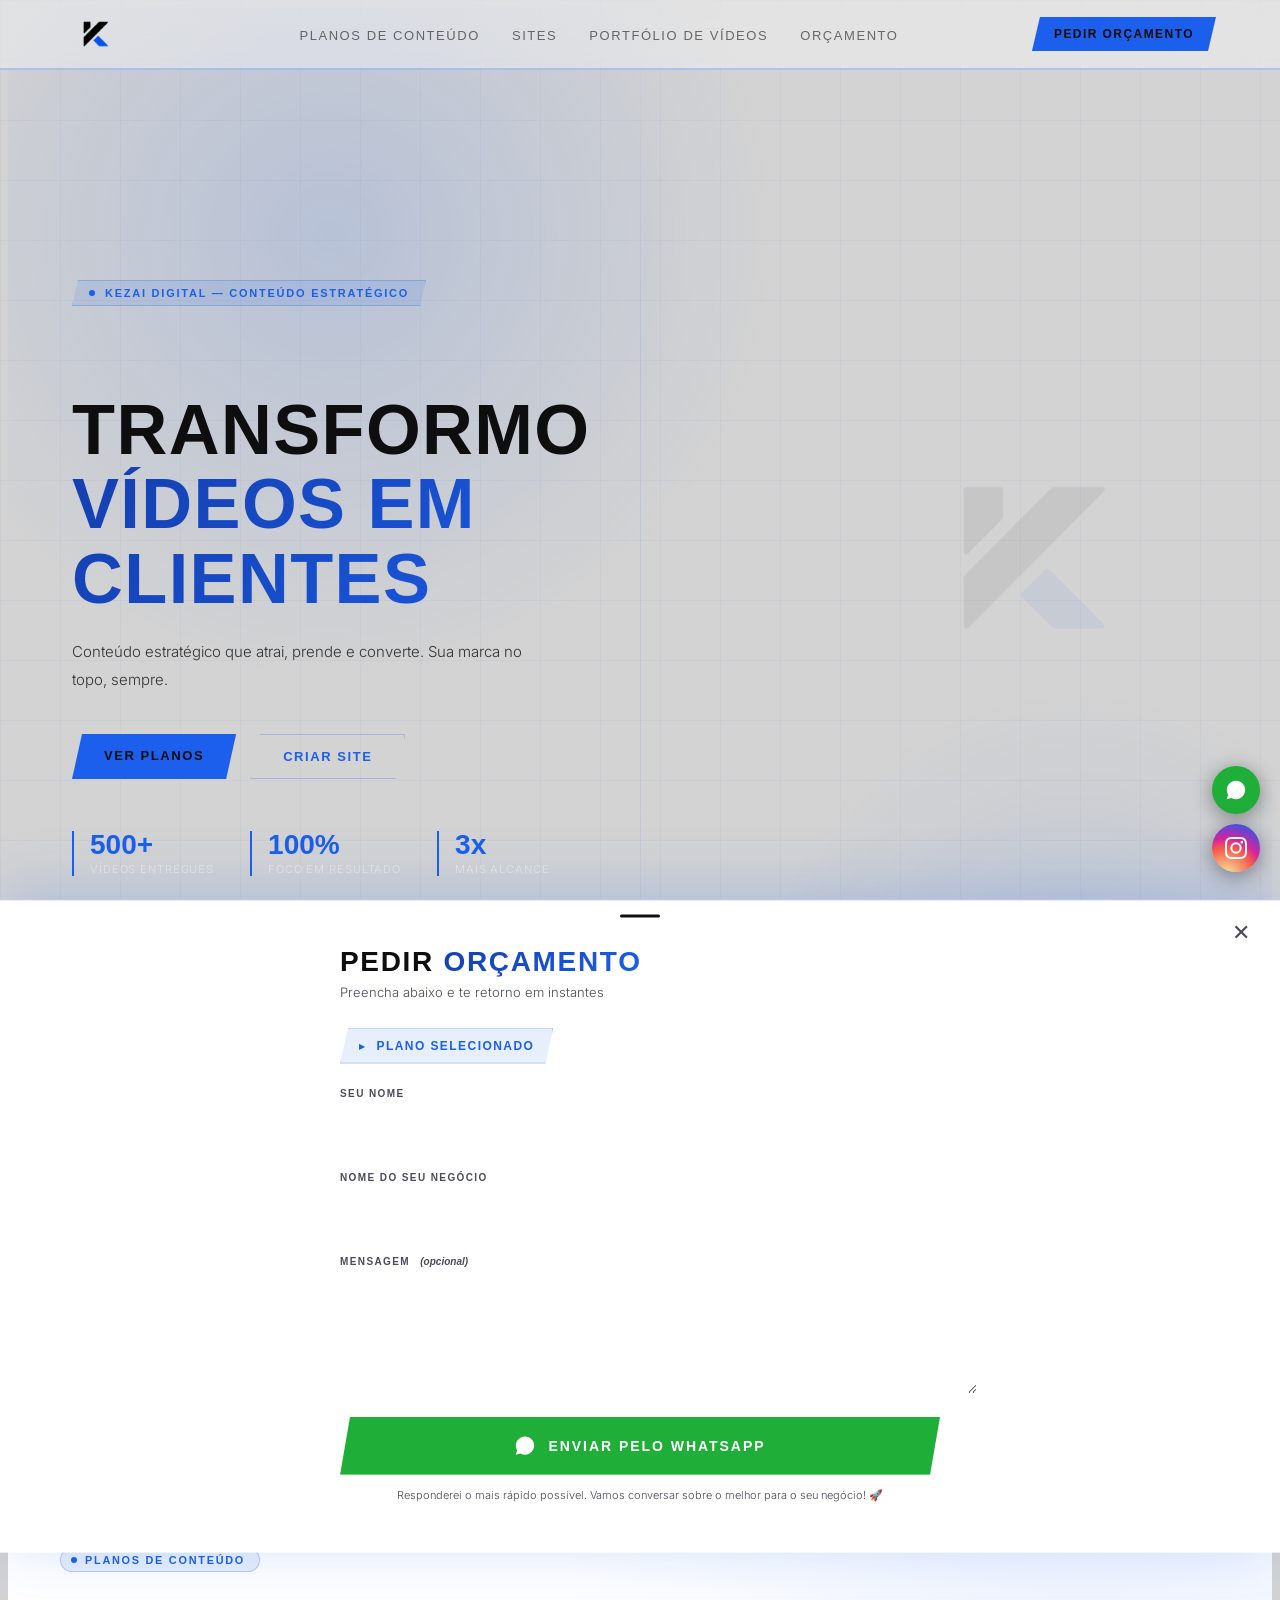
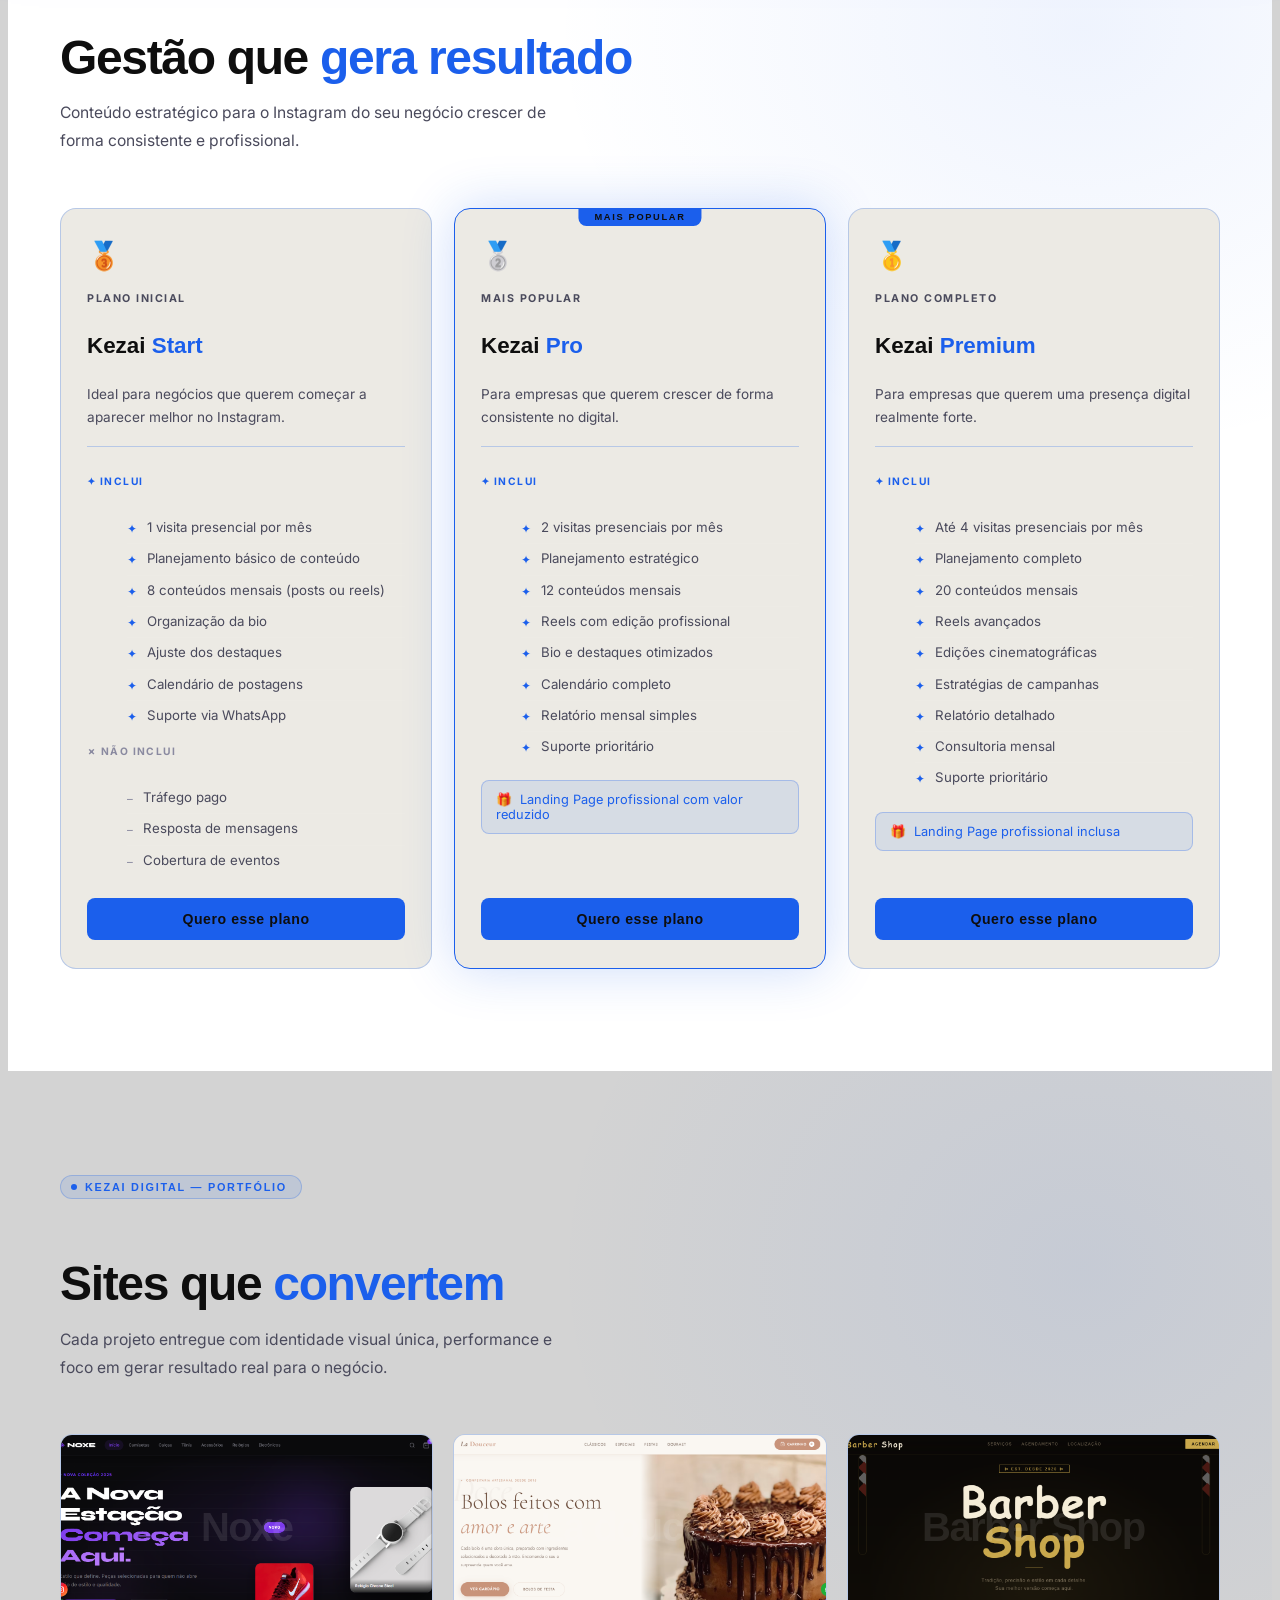
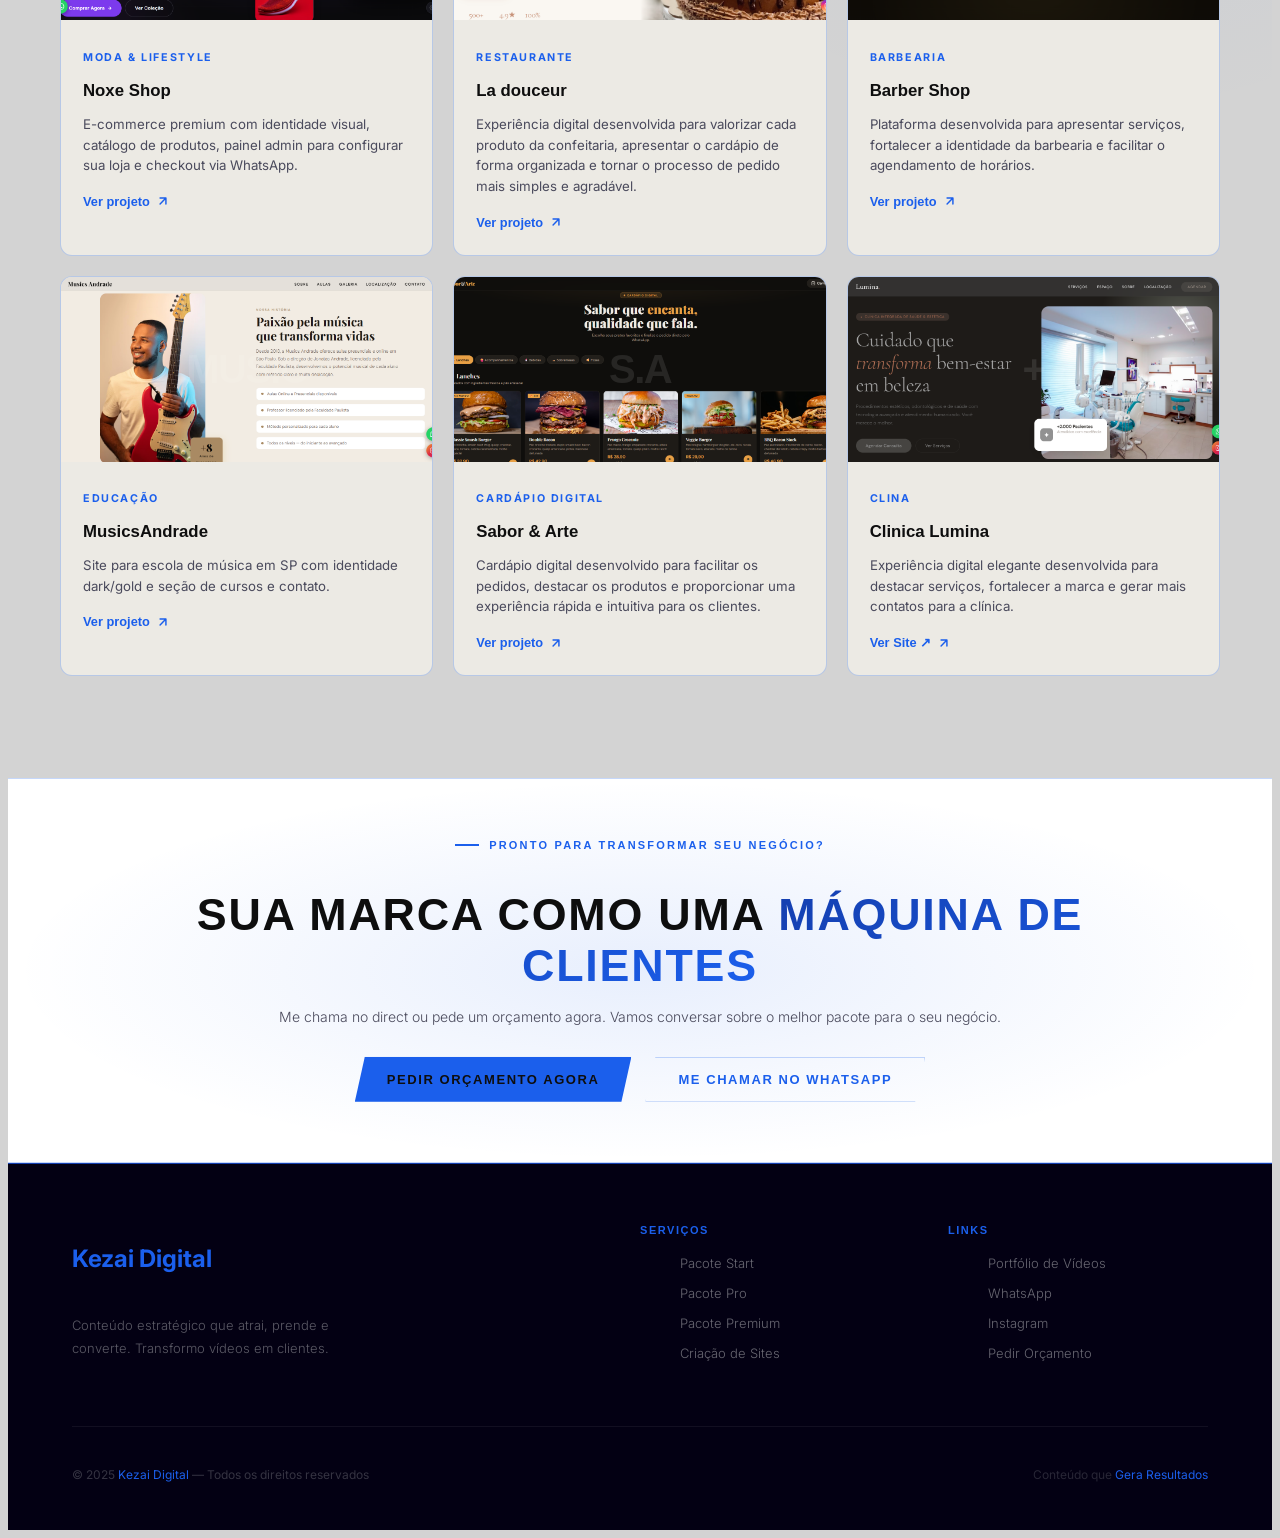
<file: index.html>
<!DOCTYPE html>
<html lang="pt-BR">

<head>
    <meta charset="UTF-8">
    <meta name="viewport" content="width=device-width, initial-scale=1.0">
    <link rel="stylesheet" href="style.css">
    <title>Kezai DIgital — Conteúdo que Gera Resultados</title>
    <link rel="preconnect" href="https://fonts.googleapis.com">
    <link rel="icon" type="image/png" href="./img/logo.jpeg">
    <link
        href="https://fonts.googleapis.com/css2?family=Rajdhani:wght@400;500;600;700&family=Inter:wght@300;400;500;600&display=swap"
        rel="stylesheet">

<body>

    <div class="toast" id="toast"></div>

    <!-- NAV -->
    <nav>
        <a href="#" class="nav-logo"><img src="./img/logo.png" alt="Kezai"></a>
        <ul class="nav-links">
            <li><a href="#planos">Planos de Conteúdo</a></li>
            <li><a href="#sites">Sites</a></li>
            <li><a href="portfolio.html">Portfólio de Vídeos</a></li>
            <li><a href="#orcamento" id="navOrcBtn">Orçamento</a></li>
        </ul>
        <div style="display:flex;align-items:center;gap:12px">
            <a href="#orcamento" class="nav-cta" id="navOrcBtn2">Pedir Orçamento</a>
            <button class="hamburger" id="menuBtn"><span></span><span></span><span></span></button>
        </div>
    </nav>

    <!-- MOBILE MENU -->
    <div class="mobile-menu" id="mobileMenu">
        <button class="mm-close" id="mmClose">✕</button>
        <a class="mm-link" href="#planos">Planos</a>
        <a class="mm-link" href="#sites">Sites</a>
        <a class="mm-link" href="portfolio.html">Portfólio de Vídeos</a>
        <a class="mm-link" href="#" id="mmOrc" style="color:var(--purple3)">Orçamento</a>
    </div>

    <!-- HERO -->
    <section class="hero">
        <div class="hero-bg">
            <div class="hero-orb1"></div>
            <div class="hero-orb2"></div>
            <div class="hero-grid-line"></div>
        </div>
        <div class="hero-content">
            <div class="hero-badge">Kezai Digital — Conteúdo Estratégico</div>
            <h1>Transformo<span>Vídeos em Clientes</span></h1>
            <p class="hero-desc">Conteúdo estratégico que atrai, prende e converte. Sua marca no topo, sempre.</p>
            <div class="hero-btns">
                <a href="#planos" class="btn-purple">Ver Planos</a>
                <a href="#sites" class="btn-outline-p">Criar Site</a>
            </div>
            <div class="hero-stats">
                <div class="hs-item">
                    <div class="hs-num">500+</div>
                    <div class="hs-lbl">Vídeos Entregues</div>
                </div>
                <div class="hs-item">
                    <div class="hs-num">100%</div>
                    <div class="hs-lbl">Foco em Resultado</div>
                </div>
                <div class="hs-item">
                    <div class="hs-num">3x</div>
                    <div class="hs-lbl">Mais Alcance</div>
                </div>
            </div>
        </div>
        <img class="hero-logo-float" src="./img/logo.png" alt="">
    </section>

    <!-- MARQUEE -->
    <div class="marquee-wrap">
        <div class="marquee-track" id="mq"></div>
    </div>

    <!-- FEATURES -->
    <div class="features-strip">
        <div class="feat-item reveal"><span class="feat-icon">▶️</span>
            <div class="feat-title">Vídeos que Prendem</div>
            <div class="feat-desc">Edição profissional que captura atenção nos primeiros segundos</div>
        </div>
        <div class="feat-item reveal rd1"><span class="feat-icon">🎯</span>
            <div class="feat-title">Estratégia que Vende</div>
            <div class="feat-desc">Roteiros com gatilhos mentais focados em conversão</div>
        </div>
        <div class="feat-item reveal rd2"><span class="feat-icon">📈</span>
            <div class="feat-title">Conteúdo Diário</div>
            <div class="feat-desc">Frequência consistente para crescer no algoritmo</div>
        </div>
        <div class="feat-item reveal rd3"><span class="feat-icon">👑</span>
            <div class="feat-title">Sua Marca no Topo</div>
            <div class="feat-desc">Identidade visual forte e posicionamento premium</div>
        </div>
    </div>

        <!-- PLANOS -->
    <section id="planos">
        <div class="wrap">

            <div class="reveal">
                <div class="eyebrow">Planos de Conteúdo</div>
                <h2 class="sec-title">Gestão que <span class="ac">gera resultado</span></h2>
                <p class="kp-sec-sub">Conteúdo estratégico para o Instagram do seu negócio crescer de forma consistente e profissional.</p>
            </div>

            <!-- Setas (tablet/mobile) -->
            <div class="carousel-ui">
                <div class="carousel-arrows">
                    <button class="c-btn" id="c-prev" aria-label="Plano anterior">&#8592;</button>
                    <button class="c-btn" id="c-next" aria-label="Próximo plano">&#8594;</button>
                </div>
            </div>

            <!-- Cards — grid desktop, carousel mobile -->
            <div class="plans-container reveal" id="plans-container">

                <!-- ── PLANO START ── -->
                <div class="plan-card">
                    <div class="plan-badge">🥉</div>
                    <p class="plan-level">Plano Inicial</p>
                    <h3 class="plan-name">Kezai <em>Start</em></h3>
                    <p class="plan-desc">Ideal para negócios que querem começar a aparecer melhor no Instagram.</p>

                    <p class="plan-lbl inc">✦ Inclui</p>
                    <ul class="plan-features">
                        <li><span class="fi">✦</span> 1 visita presencial por mês</li>
                        <li><span class="fi">✦</span> Planejamento básico de conteúdo</li>
                        <li><span class="fi">✦</span> 8 conteúdos mensais (posts ou reels)</li>
                        <li><span class="fi">✦</span> Organização da bio</li>
                        <li><span class="fi">✦</span> Ajuste dos destaques</li>
                        <li><span class="fi">✦</span> Calendário de postagens</li>
                        <li><span class="fi">✦</span> Suporte via WhatsApp</li>
                    </ul>

                    <p class="plan-lbl exc">✗ Não inclui</p>
                    <ul class="plan-features">
                        <li><span class="fx">–</span> Tráfego pago</li>
                        <li><span class="fx">–</span> Resposta de mensagens</li>
                        <li><span class="fx">–</span> Cobertura de eventos</li>
                    </ul>

                    <div class="plan-cta-btn">
                        <a href="https://wa.me/5511959105383?text=Olá,%20tenho%20interesse%20no%20Plano%20Kaizen%20Premium!" target="_blank" rel="noopener">Quero esse plano</a>
                    </div>
                </div>

                <!-- ── PLANO PRO (featured) ── -->
                <div class="plan-card featured">
                    <div class="plan-badge">🥈</div>
                    <p class="plan-level">Mais Popular</p>
                    <h3 class="plan-name">Kezai <em>Pro</em></h3>
                    <p class="plan-desc">Para empresas que querem crescer de forma consistente no digital.</p>

                    <p class="plan-lbl inc">✦ Inclui</p>
                    <ul class="plan-features">
                        <li><span class="fi">✦</span> 2 visitas presenciais por mês</li>
                        <li><span class="fi">✦</span> Planejamento estratégico</li>
                        <li><span class="fi">✦</span> 12 conteúdos mensais</li>
                        <li><span class="fi">✦</span> Reels com edição profissional</li>
                        <li><span class="fi">✦</span> Bio e destaques otimizados</li>
                        <li><span class="fi">✦</span> Calendário completo</li>
                        <li><span class="fi">✦</span> Relatório mensal simples</li>
                        <li><span class="fi">✦</span> Suporte prioritário</li>
                    </ul>

                    <div class="plan-bonus">
                        🎁&nbsp; Landing Page profissional com valor reduzido
                    </div>

                    <div class="plan-cta-btn">
                        <a href="https://wa.me/5511959105383?text=Olá,%20tenho%20interesse%20no%20Plano%20Kaizen%20Premium!" target="_blank" rel="noopener">Quero esse plano</a>
                    </div>
                </div>

                <!-- ── PLANO PREMIUM ── -->
                <div class="plan-card">
                    <div class="plan-badge">🥇</div>
                    <p class="plan-level">Plano Completo</p>
                    <h3 class="plan-name">Kezai <em>Premium</em></h3>
                    <p class="plan-desc">Para empresas que querem uma presença digital realmente forte.</p>

                    <p class="plan-lbl inc">✦ Inclui</p>
                    <ul class="plan-features">
                        <li><span class="fi">✦</span> Até 4 visitas presenciais por mês</li>
                        <li><span class="fi">✦</span> Planejamento completo</li>
                        <li><span class="fi">✦</span> 20 conteúdos mensais</li>
                        <li><span class="fi">✦</span> Reels avançados</li>
                        <li><span class="fi">✦</span> Edições cinematográficas</li>
                        <li><span class="fi">✦</span> Estratégias de campanhas</li>
                        <li><span class="fi">✦</span> Relatório detalhado</li>
                        <li><span class="fi">✦</span> Consultoria mensal</li>
                        <li><span class="fi">✦</span> Suporte prioritário</li>
                    </ul>

                    <div class="plan-bonus">
                        🎁&nbsp; Landing Page profissional inclusa
                    </div>

                    <div class="plan-cta-btn">
                        <a href="https://wa.me/5511959105383?text=Olá,%20tenho%20interesse%20no%20Plano%20Kaizen%20Premium!" target="_blank" rel="noopener">Quero esse plano</a>
                    </div>
                </div>

            </div><!-- /plans-container -->

            <!-- Dots (tablet/mobile) -->
            <div class="carousel-ui">
                <div class="carousel-dots" id="c-dots" role="tablist" aria-label="Navegação dos planos">
                    <button class="c-dot active" data-i="0" aria-label="Plano Start" role="tab"></button>
                    <button class="c-dot" data-i="1" aria-label="Plano Pro" role="tab"></button>
                    <button class="c-dot" data-i="2" aria-label="Plano Premium" role="tab"></button>
                </div>
            </div>

        </div><!-- /wrap -->
    </section>

    <!-- SITES -->
    <section id="sites">
        <div class="wrap">

            <div class="reveal">
                <div class="eyebrow">Kezai Digital — Portfólio</div>
                <h2 class="sec-title">Sites que <span class="ac">convertem</span></h2>
                <p class="kp-sec-sub">Cada projeto entregue com identidade visual única, performance e foco em gerar resultado real para o negócio.</p>
            </div>

            <div class="portfolio-grid">

                <!-- Card 1 -->
                <a href="https://noxeshop.vercel.app/" target="_blank" rel="noopener"
                   class="proj-card reveal d1" aria-label="Abrir site Noxe Shop">
                    <div class="proj-thumb t1">
                        <div class="thumb-label">Noxe</div>
                        <div class="thumb-overlay"><span>Ver Site ↗</span></div>
                    </div>
                    <div class="proj-info">
                        <p class="proj-tag">Moda &amp; Lifestyle</p>
                        <h3 class="proj-name">Noxe Shop</h3>
                        <p class="proj-desc">E-commerce premium com identidade visual, catálogo de produtos, painel admin para configurar sua loja e checkout via WhatsApp.</p>
                        <span class="proj-link">Ver projeto
                            <svg viewBox="0 0 24 24" fill="none" stroke="currentColor" stroke-width="2.5" stroke-linecap="round" stroke-linejoin="round">
                                <path d="M7 17L17 7M17 7H7M17 7v10"/>
                            </svg>
                        </span>
                    </div>
                </a>

                <!-- Card 2 -->
                <a href="https://confeitaria-eosin.vercel.app/" target="_blank" rel="noopener"
                   class="proj-card reveal d2" aria-label="Abrir site La douceur">
                    <div class="proj-thumb t2">
                        <div class="thumb-label">La douceur</div>
                        <div class="thumb-overlay"><span>Ver Site ↗</span></div>
                    </div>
                    <div class="proj-info">
                        <p class="proj-tag">Restaurante</p>
                        <h3 class="proj-name">La douceur</h3>
                        <p class="proj-desc">Experiência digital desenvolvida para valorizar cada produto da confeitaria, apresentar o cardápio de forma organizada e tornar o processo de pedido mais simples e agradável.</p>
                        <span class="proj-link">Ver projeto
                            <svg viewBox="0 0 24 24" fill="none" stroke="currentColor" stroke-width="2.5" stroke-linecap="round" stroke-linejoin="round">
                                <path d="M7 17L17 7M17 7H7M17 7v10"/>
                            </svg>
                        </span>
                    </div>
                </a>

                <!-- Card 3 -->
                <a href="https://izaquesr.github.io/barbeariaDiamante/" target="_blank" rel="noopener"
                   class="proj-card reveal d3" aria-label="Abrir site Barber Shop">
                    <div class="proj-thumb t3">
                        <div class="thumb-label">Barber Shop</div>
                        <div class="thumb-overlay"><span>Ver Site ↗</span></div>
                    </div>
                    <div class="proj-info">
                        <p class="proj-tag">Barbearia</p>
                        <h3 class="proj-name">Barber Shop</h3>
                        <p class="proj-desc">Plataforma desenvolvida para apresentar serviços, fortalecer a identidade da barbearia e facilitar o agendamento de horários.</p>
                        <span class="proj-link">Ver projeto
                            <svg viewBox="0 0 24 24" fill="none" stroke="currentColor" stroke-width="2.5" stroke-linecap="round" stroke-linejoin="round">
                                <path d="M7 17L17 7M17 7H7M17 7v10"/>
                            </svg>
                        </span>
                    </div>
                </a>

                <!-- Card 4 — MusicsAndrade -->
                <a href="https://musicsandradejoowz.vercel.app/" target="_blank" rel="noopener"
                   class="proj-card reveal d1" aria-label="Abrir site MusicsAndrade">
                    <div class="proj-thumb t4">
                        <div class="thumb-label">MUSIC</div>
                        <div class="thumb-overlay"><span>Ver Site ↗</span></div>
                    </div>
                    <div class="proj-info">
                        <p class="proj-tag">Educação</p>
                        <h3 class="proj-name">MusicsAndrade</h3>
                        <p class="proj-desc">Site para escola de música em SP com identidade dark/gold e seção de cursos e contato.</p>
                        <span class="proj-link">Ver projeto
                            <svg viewBox="0 0 24 24" fill="none" stroke="currentColor" stroke-width="2.5" stroke-linecap="round" stroke-linejoin="round">
                                <path d="M7 17L17 7M17 7H7M17 7v10"/>
                            </svg>
                        </span>
                    </div>
                </a>

                <!-- Card 5 -->
                <a href="https://cardapiodigital-chi.vercel.app/" target="_blank" rel="noopener"
                   class="proj-card reveal d2" aria-label="Abrir site Cardápio dgital">
                    <div class="proj-thumb t5">
                        <div class="thumb-label">S.A</div>
                        <div class="thumb-overlay"><span>Ver Site ↗</span></div>
                    </div>
                    <div class="proj-info">
                        <p class="proj-tag">Cardápio digital</p>
                        <h3 class="proj-name">Sabor & Arte</h3>
                        <p class="proj-desc">Cardápio digital desenvolvido para facilitar os pedidos, destacar os produtos e proporcionar uma experiência rápida e intuitiva para os clientes.</p>
                        <span class="proj-link">Ver projeto
                            <svg viewBox="0 0 24 24" fill="none" stroke="currentColor" stroke-width="2.5" stroke-linecap="round" stroke-linejoin="round">
                                <path d="M7 17L17 7M17 7H7M17 7v10"/>
                            </svg>
                        </span>
                    </div>
                </a>

                <!-- Card 6 -->
                <a href="https://clinica-geral-dusky.vercel.app/" class="proj-card reveal d3" aria-label="Abrir site Clinica">
                    <div class="proj-thumb t6">
                        <div class="thumb-label">+</div>
                        <div class="thumb-overlay"><span>Ver Site ↗</span></div>
                    </div>
                    <div class="proj-info">
                        <p class="proj-tag">Clina</p>
                        <h3 class="proj-name">Clinica Lumina</h3>
                        <p class="proj-desc">Experiência digital elegante desenvolvida para destacar serviços, fortalecer a marca e gerar mais contatos para a clínica.</p>
                        <span class="proj-link">Ver Site ↗
                            <svg viewBox="0 0 24 24" fill="none" stroke="currentColor" stroke-width="2.5" stroke-linecap="round" stroke-linejoin="round">
                                <path d="M7 17L17 7M17 7H7M17 7v10"/>
                            </svg>
                        </span>
                    </div>
                </a>

            </div><!-- /portfolio-grid -->
        </div><!-- /wrap -->
    </section>

    <!-- CTA SECTION -->
    <div
        style="background:var(--bg2);border-top:1px solid var(--purple-line);border-bottom:1px solid var(--purple-line);padding:60px 5vw;text-align:center;position:relative;z-index:1;overflow:hidden">
        <div
            style="position:absolute;inset:0;background:radial-gradient(ellipse at center,rgba(27,95,236,.1) 0%,transparent 70%);pointer-events:none">
        </div>
        <div style="position:relative;z-index:1">
            <div class="sec-tag reveal" style="justify-content:center">Pronto para transformar seu negócio?</div>
            <h2 class="sec-h2 reveal rd1" style="text-align:center;margin-bottom:16px">Sua marca como uma
                <span>máquina de clientes</span>
            </h2>
            <p style="font-size:14px;color:var(--gray);margin-bottom:32px;font-weight:300" class="reveal rd2">Me
                chama no direct ou pede um orçamento agora. Vamos conversar sobre o melhor pacote para o seu
                negócio.</p>
            <div style="display:flex;gap:14px;justify-content:center;flex-wrap:wrap" class="reveal rd3">
                <button class="btn-purple" data-plan="Quero conversar sobre meu negócio" id="ctaOrcBtn">Pedir
                    Orçamento Agora</button>
                <a href="https://wa.me/5511992345678" target="_blank" class="btn-outline-p">Me chamar no
                    WhatsApp</a>
            </div>
        </div>
    </div>

    <!-- FOOTER -->
    <footer>
        <div class="footer-inner">
            <div>
                <div class="fl-logo"><h2>Kezai Digital</h2></div>
                <p class="fl-p">Conteúdo estratégico que atrai, prende e converte. Transformo vídeos em clientes.
                </p>
            </div>
            <div>
                <div class="fc-h">Serviços</div>
                <ul class="fc-ul">
                    <li><a href="#planos">Pacote Start</a></li>
                    <li><a href="#planos">Pacote Pro</a></li>
                    <li><a href="#planos">Pacote Premium</a></li>
                    <li><a href="#sites">Criação de Sites</a></li>
                </ul>
            </div>
            <div>
                <div class="fc-h">Links</div>
                <ul class="fc-ul">
                    <li><a href="portfolio.html">Portfólio de Vídeos</a></li>
                    <li><a href="https://wa.me/5511959105383" target="_blank">WhatsApp</a></li>
                    <li><a href="https://www.instagram.com/kezai.digital?utm_source=ig_web_button_share_sheet&igsh=ZDNlZDc0MzIxNw==" target="_blank">Instagram</a></li>
                    <li><a href="#" id="footerOrcBtn">Pedir Orçamento</a></li>
                </ul>
            </div>
        </div>
        <div class="footer-bottom">
            <p>© 2025 <span>Kezai Digital</span> — Todos os direitos reservados</p>
            <p style="color:rgba(255,255,255,.15)">Conteúdo que <span>Gera Resultados</span></p>
        </div>
    </footer>

    <!-- FLOATS -->
    <div class="floats">
        <a href="https://wa.me/5511959105383" target="_blank" class="fb fb-wa" title="WhatsApp">
            <svg viewBox="0 0 24 24" fill="white">
                <path
                    d="M17.472 14.382c-.297-.149-1.758-.867-2.03-.967-.273-.099-.471-.148-.67.15-.197.297-.767.966-.94 1.164-.173.199-.347.223-.644.075-.297-.15-1.255-.463-2.39-1.475-.883-.788-1.48-1.761-1.653-2.059-.173-.297-.018-.458.13-.606.134-.133.298-.347.446-.52.149-.174.198-.298.298-.497.099-.198.05-.371-.025-.52-.075-.149-.669-1.612-.916-2.207-.242-.579-.487-.5-.669-.51a12 12 0 00-.57-.01c-.198 0-.52.074-.792.372-.272.297-1.04 1.016-1.04 2.479 0 1.462 1.065 2.875 1.213 3.074.149.198 2.096 3.2 5.077 4.487.709.306 1.262.489 1.694.625.712.227 1.36.195 1.871.118.571-.085 1.758-.719 2.006-1.413.248-.694.248-1.289.173-1.413-.074-.124-.272-.198-.57-.347zM12.004 2C6.48 2 2 6.48 2 12.004c0 1.85.504 3.585 1.376 5.073L2 22l5.044-1.322A9.958 9.958 0 0012.004 22C17.52 22 22 17.52 22 12.004S17.52 2 12.004 2z" />
            </svg>
        </a>
        <a href="https://www.instagram.com/kezai.digital?utm_source=ig_web_button_share_sheet&igsh=ZDNlZDc0MzIxNw==" target="_blank" class="fb fb-ig" title="Instagram">
            <svg viewBox="0 0 24 24" fill="white">
                <path
                    d="M12 2.163c3.204 0 3.584.012 4.85.07 3.252.148 4.771 1.691 4.919 4.919.058 1.265.069 1.645.069 4.849 0 3.205-.012 3.584-.069 4.849-.149 3.225-1.664 4.771-4.919 4.919-1.266.058-1.644.07-4.85.07-3.204 0-3.584-.012-4.849-.07-3.26-.149-4.771-1.699-4.919-4.92-.058-1.265-.07-1.644-.07-4.849 0-3.204.013-3.583.07-4.849.149-3.227 1.664-4.771 4.919-4.919 1.266-.057 1.645-.069 4.849-.069zM12 0C8.741 0 8.333.014 7.053.072 2.695.272.273 2.69.073 7.052.014 8.333 0 8.741 0 12c0 3.259.014 3.668.072 4.948.2 4.358 2.618 6.78 6.98 6.98C8.333 23.986 8.741 24 12 24c3.259 0 3.668-.014 4.948-.072 4.354-.2 6.782-2.618 6.979-6.98.059-1.28.073-1.689.073-4.948 0-3.259-.014-3.667-.072-4.947-.196-4.354-2.617-6.78-6.979-6.98C15.668.014 15.259 0 12 0zm0 5.838a6.162 6.162 0 100 12.324 6.162 6.162 0 000-12.324zM12 16a4 4 0 110-8 4 4 0 010 8zm6.406-11.845a1.44 1.44 0 100 2.881 1.44 1.44 0 000-2.881z" />
            </svg>
        </a>
    </div>

    <!-- ORC MODAL -->
    <div class="orc-overlay" id="orcOverlay"></div>
    <div class="orc-modal" id="orcModal">
        <div class="orc-handle"></div>
        <button class="orc-close" id="orcClose">✕</button>
        <div class="orc-inner">
            <div class="orc-top">
                <div class="orc-title">Pedir <span>Orçamento</span></div>
                <div class="orc-sub">Preencha abaixo e te retorno em instantes</div>
            </div>
            <div class="orc-plan-chip" id="orcPlanChip">Plano selecionado</div>
            <div class="f-group">
                <label>Seu nome</label>
                <input type="text" id="fNome" placeholder="Como posso te chamar?">
            </div>
            <div class="f-group">
                <label>Nome do seu negócio</label>
                <input type="text" id="fNegocio" placeholder="Nome da sua empresa ou marca">
            </div>
            <div class="f-group">
                <label>Mensagem <span class="f-opt">(opcional)</span></label>
                <textarea id="fMsg" placeholder="Conta mais sobre o que você precisa..."></textarea>
            </div>
            <button class="btn-send-wa" id="sendWaBtn">
                <svg viewBox="0 0 24 24" fill="currentColor">
                    <path
                        d="M17.472 14.382c-.297-.149-1.758-.867-2.03-.967-.273-.099-.471-.148-.67.15-.197.297-.767.966-.94 1.164-.173.199-.347.223-.644.075-.297-.15-1.255-.463-2.39-1.475-.883-.788-1.48-1.761-1.653-2.059-.173-.297-.018-.458.13-.606.134-.133.298-.347.446-.52.149-.174.198-.298.298-.497.099-.198.05-.371-.025-.52-.075-.149-.669-1.612-.916-2.207-.242-.579-.487-.5-.669-.51a12 12 0 00-.57-.01c-.198 0-.52.074-.792.372-.272.297-1.04 1.016-1.04 2.479 0 1.462 1.065 2.875 1.213 3.074.149.198 2.096 3.2 5.077 4.487.709.306 1.262.489 1.694.625.712.227 1.36.195 1.871.118.571-.085 1.758-.719 2.006-1.413.248-.694.248-1.289.173-1.413-.074-.124-.272-.198-.57-.347zM12.004 2C6.48 2 2 6.48 2 12.004c0 1.85.504 3.585 1.376 5.073L2 22l5.044-1.322A9.958 9.958 0 0012.004 22C17.52 22 22 17.52 22 12.004S17.52 2 12.004 2z" />
                </svg>
                Enviar pelo WhatsApp
            </button>
            <div class="orc-notice">Responderei o mais rápido possível. Vamos conversar sobre o melhor para o seu
                negócio! 🚀</div>
        </div>
    </div>

   <script src="./script.js"></script>
</body>

</html>
</file>
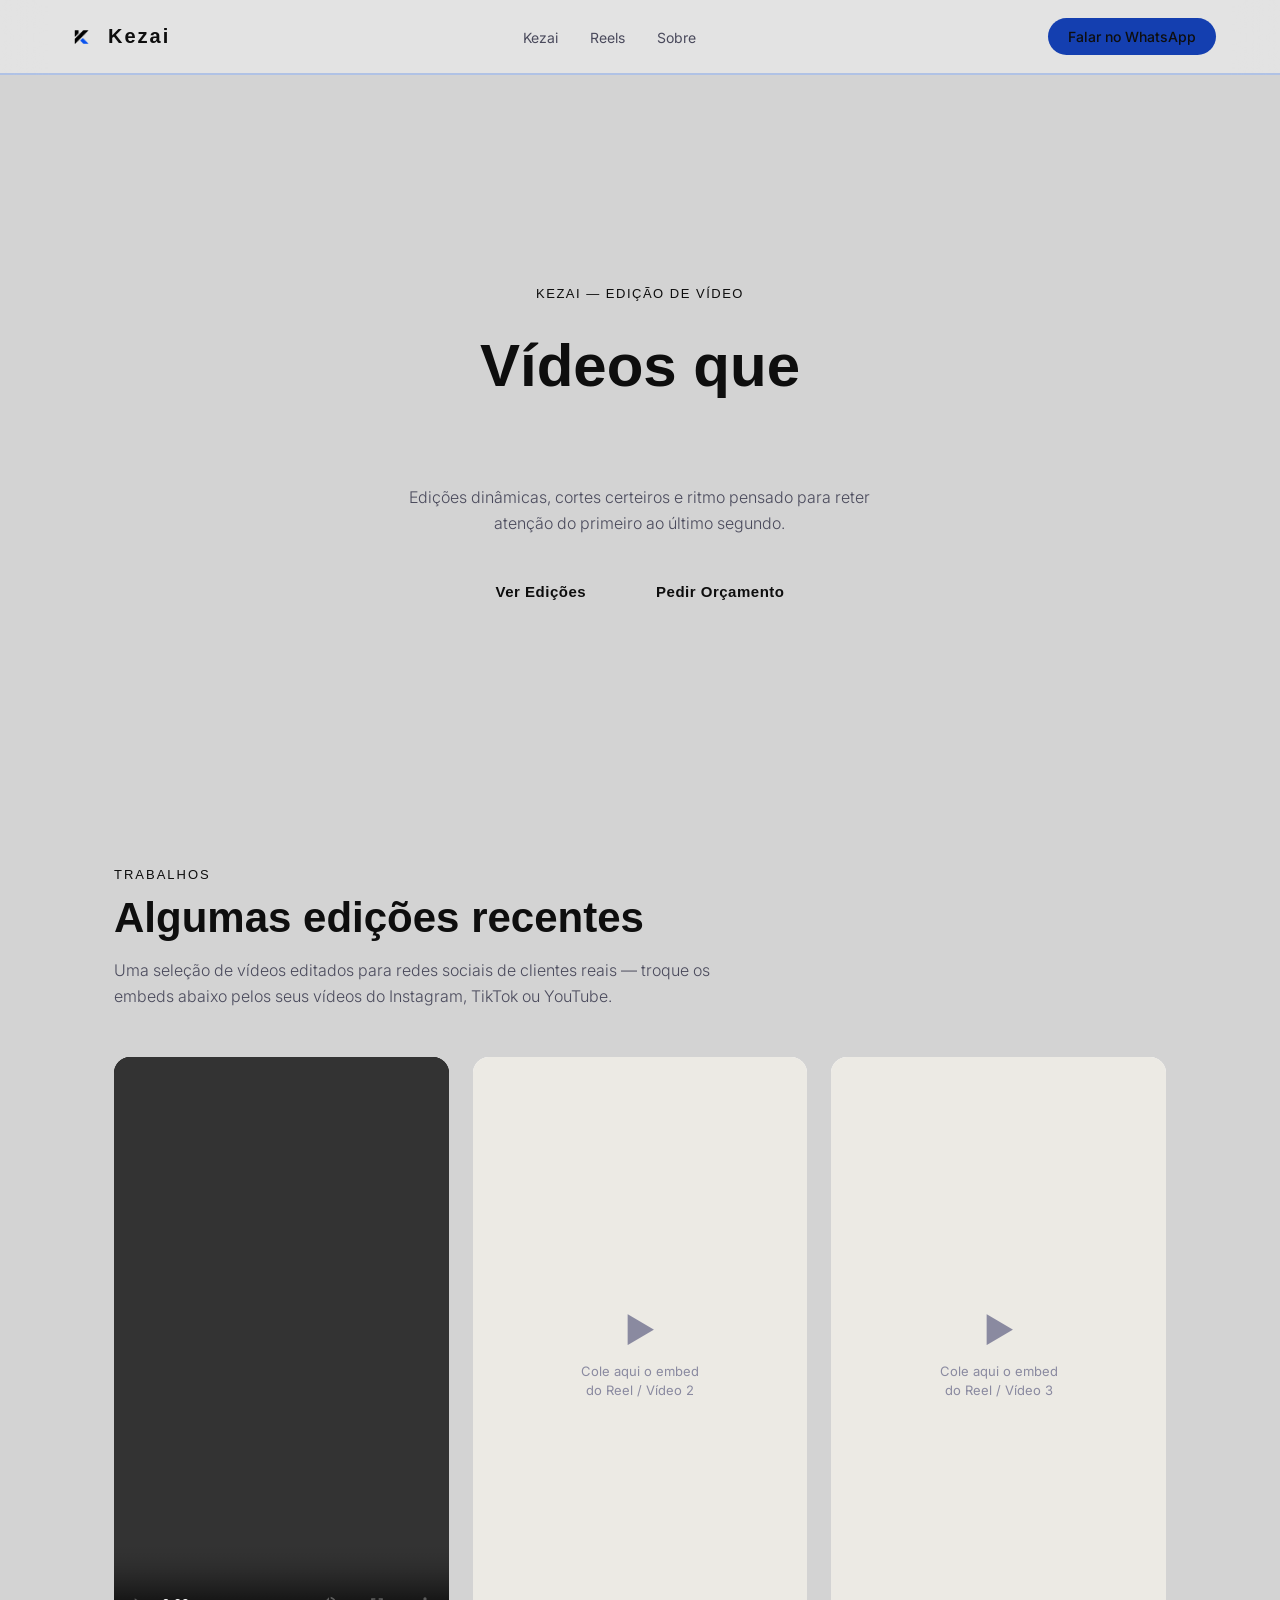
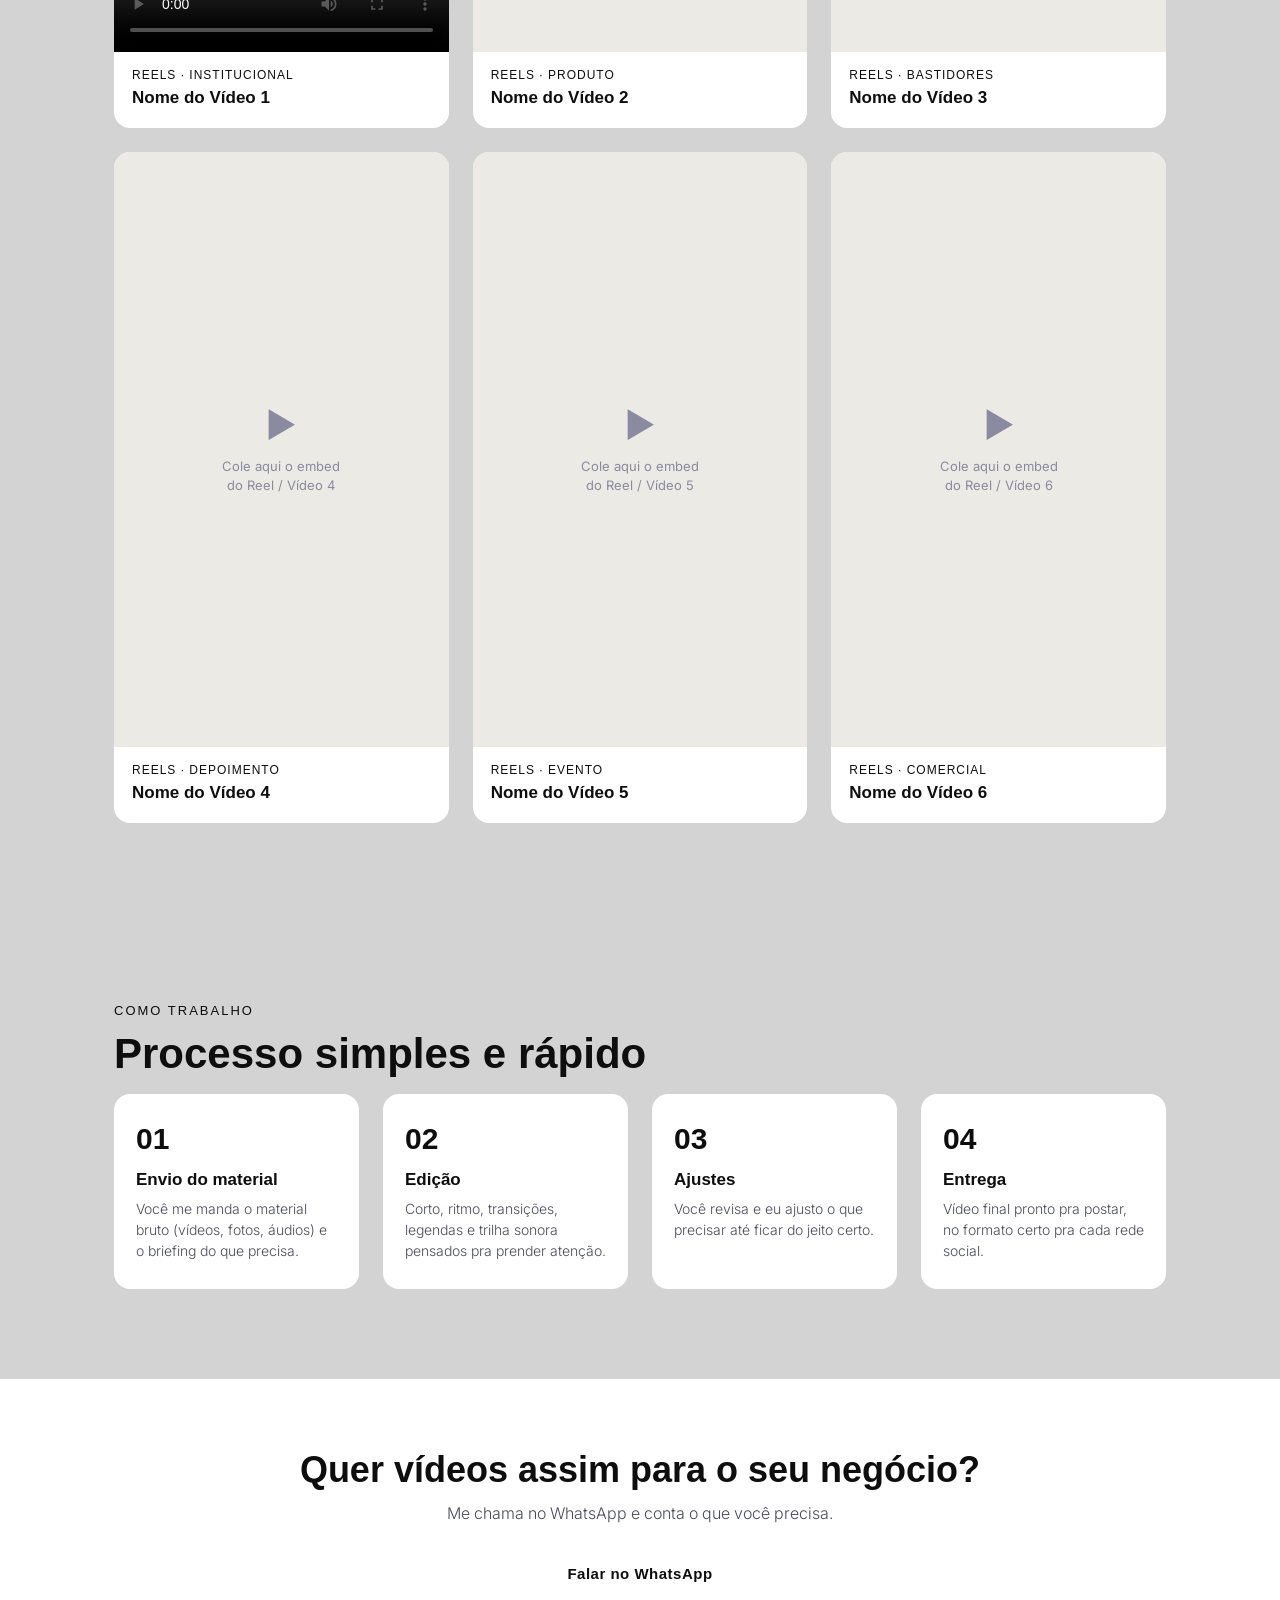
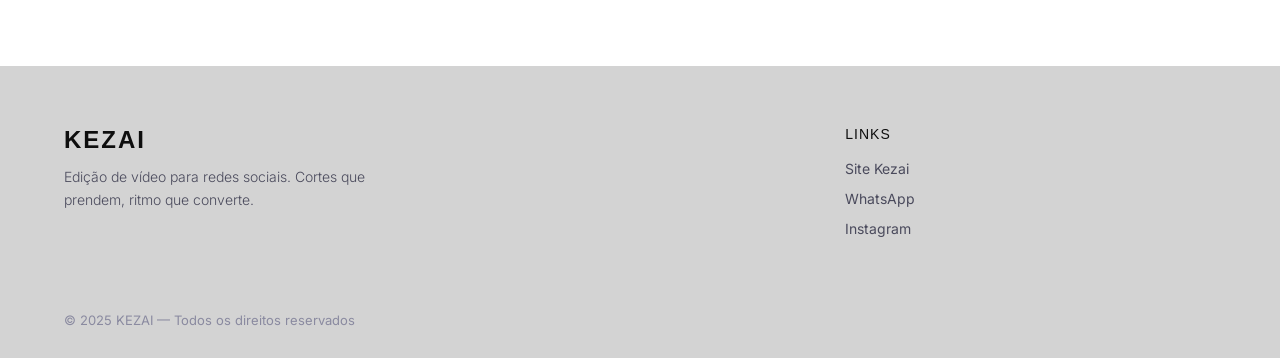
<file: portfolio.html>
<!DOCTYPE html>
<html lang="pt-BR">

<head>
    <meta charset="UTF-8">
    <meta name="viewport" content="width=device-width, initial-scale=1.0">
    <title>Kezai — Portfólio de Edição de Vídeo</title>
    <link rel="preconnect" href="https://fonts.googleapis.com">
    <link rel="icon" type="image/png" href="./img/logo.jpeg">
    <link
        href="https://fonts.googleapis.com/css2?family=Rajdhani:wght@400;500;600;700&family=Inter:wght@300;400;500;600&display=swap"
        rel="stylesheet">
    <link rel="stylesheet" href="portfolio.css">
</head>

<body>

    <!-- NAV -->
    <nav>
        <a href="index.html" class="nav-logo">
            <img src="./img/logo.png" alt="Kezai">
            <span class="nav-word">Kezai</span>
        </a>
        <ul class="nav-links">
            <li><a href="index.html">Kezai</a></li>
            <li><a href="#reels">Reels</a></li>
            <li><a href="#sobre">Sobre</a></li>
        </ul>
        <a href="https://wa.me/5511959105383" target="_blank" class="nav-cta">Falar no WhatsApp</a>
    </nav>

    <!-- HERO -->
    <section class="hero">
        <div class="hero-bg">
            <div class="hero-orb1"></div>
            <div class="hero-orb2"></div>
        </div>
        <div class="hero-content">
            <div class="hero-badge">KEZAI — Edição de Vídeo</div>
            <h1>Vídeos que <span>Prendem e Convertem</span></h1>
            <p class="hero-desc">Edições dinâmicas, cortes certeiros e ritmo pensado para reter atenção do primeiro
                ao último segundo.</p>
            <div class="hero-btns">
                <a href="#reels" class="btn-blue">Ver Edições</a>
                <a href="https://wa.me/5511959105383" target="_blank" class="btn-outline-b">Pedir Orçamento</a>
            </div>
        </div>
    </section>

    <!-- REELS GRID -->
    <section id="reels">
        <div class="wrap">
            <div class="reveal">
                <div class="eyebrow">Trabalhos</div>
                <h2 class="sec-title">Algumas <span class="ac">edições recentes</span></h2>
                <p class="sec-sub">Uma seleção de vídeos editados para redes sociais de clientes reais — troque os
                    embeds abaixo pelos seus vídeos do Instagram, TikTok ou YouTube.</p>
            </div>

            <div class="reels-grid reveal">

                <div class="reel-card">
                    <div class="reel-frame">
                        <video controls playsinline preload="metadata">
                            <source src="./videos/videoReperto.mp4" type="video/mp4">
                        </video>
                    </div>
                    <div class="reel-info">
                        <p class="reel-tag">Reels · Institucional</p>
                        <h3 class="reel-name">Nome do Vídeo 1</h3>
                    </div>
                </div>

                <div class="reel-card">
                    <div class="reel-frame">
                        <div class="reel-placeholder">
                            <span>▶</span>
                            <p>Cole aqui o embed<br>do Reel / Vídeo 2</p>
                        </div>
                    </div>
                    <div class="reel-info">
                        <p class="reel-tag">Reels · Produto</p>
                        <h3 class="reel-name">Nome do Vídeo 2</h3>
                    </div>
                </div>

                <div class="reel-card">
                    <div class="reel-frame">
                        <div class="reel-placeholder">
                            <span>▶</span>
                            <p>Cole aqui o embed<br>do Reel / Vídeo 3</p>
                        </div>
                    </div>
                    <div class="reel-info">
                        <p class="reel-tag">Reels · Bastidores</p>
                        <h3 class="reel-name">Nome do Vídeo 3</h3>
                    </div>
                </div>

                <div class="reel-card">
                    <div class="reel-frame">
                        <div class="reel-placeholder">
                            <span>▶</span>
                            <p>Cole aqui o embed<br>do Reel / Vídeo 4</p>
                        </div>
                    </div>
                    <div class="reel-info">
                        <p class="reel-tag">Reels · Depoimento</p>
                        <h3 class="reel-name">Nome do Vídeo 4</h3>
                    </div>
                </div>

                <div class="reel-card">
                    <div class="reel-frame">
                        <div class="reel-placeholder">
                            <span>▶</span>
                            <p>Cole aqui o embed<br>do Reel / Vídeo 5</p>
                        </div>
                    </div>
                    <div class="reel-info">
                        <p class="reel-tag">Reels · Evento</p>
                        <h3 class="reel-name">Nome do Vídeo 5</h3>
                    </div>
                </div>

                <div class="reel-card">
                    <div class="reel-frame">
                        <div class="reel-placeholder">
                            <span>▶</span>
                            <p>Cole aqui o embed<br>do Reel / Vídeo 6</p>
                        </div>
                    </div>
                    <div class="reel-info">
                        <p class="reel-tag">Reels · Comercial</p>
                        <h3 class="reel-name">Nome do Vídeo 6</h3>
                    </div>
                </div>

            </div>
        </div>
    </section>

    <!-- SOBRE / PROCESSO -->
    <section id="sobre">
        <div class="wrap">
            <div class="reveal">
                <div class="eyebrow">Como trabalho</div>
                <h2 class="sec-title">Processo <span class="ac">simples e rápido</span></h2>
            </div>
            <div class="process-grid reveal">
                <div class="proc-item">
                    <div class="proc-num">01</div>
                    <h3>Envio do material</h3>
                    <p>Você me manda o material bruto (vídeos, fotos, áudios) e o briefing do que precisa.</p>
                </div>
                <div class="proc-item">
                    <div class="proc-num">02</div>
                    <h3>Edição</h3>
                    <p>Corto, ritmo, transições, legendas e trilha sonora pensados pra prender atenção.</p>
                </div>
                <div class="proc-item">
                    <div class="proc-num">03</div>
                    <h3>Ajustes</h3>
                    <p>Você revisa e eu ajusto o que precisar até ficar do jeito certo.</p>
                </div>
                <div class="proc-item">
                    <div class="proc-num">04</div>
                    <h3>Entrega</h3>
                    <p>Vídeo final pronto pra postar, no formato certo pra cada rede social.</p>
                </div>
            </div>
        </div>
    </section>

    <!-- CTA -->
    <div class="cta-band">
        <div class="cta-inner reveal">
            <h2>Quer vídeos assim <span>para o seu negócio?</span></h2>
            <p>Me chama no WhatsApp e conta o que você precisa.</p>
            <a href="https://wa.me/5511959105383" target="_blank" class="btn-blue">Falar no WhatsApp</a>
        </div>
    </div>

    <!-- FOOTER -->
    <footer>
        <div class="footer-inner">
            <div>
                <div class="fl-logo"><h2>KEZAI</h2></div>
                <p class="fl-p">Edição de vídeo para redes sociais. Cortes que prendem, ritmo que converte.</p>
            </div>
            <div>
                <div class="fc-h">Links</div>
                <ul class="fc-ul">
                    <li><a href="index.html">Site Kezai</a></li>
                    <li><a href="https://wa.me/5511959105383" target="_blank">WhatsApp</a></li>
                    <li><a href="https://www.instagram.com/kezai.digital?utm_source=ig_web_button_share_sheet&igsh=ZDNlZDc0MzIxNw==" target="_blank">Instagram</a></li>
                </ul>
            </div>
        </div>
        <div class="footer-bottom">
            <p>© 2025 <span>KEZAI</span> — Todos os direitos reservados</p>
        </div>
    </footer>

    <script src="portfolio.js"></script>
</body>

</html>
</file>
<file: style.css>
*::before,
*::after {
    box-sizing: border-box;
    margin: 0;
    padding: 0
}

:root {
    --bg: #d3d3d3;
    --bg2: #FFFFFF;
    --bg3: #ECEAE4;
    --bg4: #0E0E0E;
    --purple: #1B5FEC;
    --purple2: #143FB0;
    --purple3: #1B5FEC;
    --purple-dim: rgba(27, 95, 236, .10);
    --purple-line: rgba(27, 95, 236, .25);
    --purple-glow: rgba(27, 95, 236, .06);
    --white: #0E0E0E;
    --gray: #4A4A5C;
    --gray2: #8A8AA0;
    --ease: cubic-bezier(.16, 1, .3, 1);
    --display: ' Rajdhani', sans-serif;
    --body: 'Inter', sans-serif;
}

html {
    scroll-behavior: smooth;
    font-size: 16px
}

body {
    font-family: var(--body);
    background: var(--bg);
    color: var(--white);
    overflow-x: hidden
}

/* GRID BG */
body::before {
    content: '';
    position: fixed;
    inset: 0;
    z-index: 0;
    pointer-events: none;
    background-image: linear-gradient(rgba(27, 95, 236, .04) 1px, transparent 1px), linear-gradient(90deg, rgba(27, 95, 236, .04) 1px, transparent 1px);
    background-size: 60px 60px;
}

/* ─── NAV ─── */
nav {
    position: fixed;
    top: 0;
    left: 0;
    right: 0;
    z-index: 600;
    height: 68px;
    display: flex;
    align-items: center;
    justify-content: space-between;
    padding: 0 5vw;
    background: #ffffff5d;
    backdrop-filter: blur(20px);
    border-bottom: 2px solid var(--purple-line);
}

.nav-logo img {
    height: 62px;
    width: auto;
    display: block
}

.nav-links {
    display: flex;
    gap: 32px;
    list-style: none
}

.nav-links a {
    font-family: var(--display);
    font-size: 13px;
    font-weight: 500;
    letter-spacing: .12em;
    text-transform: uppercase;
    color: rgba(0, 0, 0, 0.55);
    text-decoration: none;
    transition: color .2s;
}

.nav-links a:hover {
    color: var(--purple3)
}

.nav-cta {
    background: var(--purple);
    color: var(--white);
    border: none;
    padding: 10px 22px;
    font-family: var(--display);
    font-size: 12px;
    font-weight: 700;
    letter-spacing: .12em;
    text-transform: uppercase;
    cursor: pointer;
    transition: background .25s, box-shadow .25s;
    clip-path: polygon(8px 0%, 100% 0%, calc(100% - 8px) 100%, 0% 100%);
    text-decoration: none;
    display: inline-block;
}

.nav-cta:hover {
    background: var(--purple2);
    box-shadow: 0 0 20px rgba(27, 95, 236, .4)
}

.hamburger {
    display: none;
    background: none;
    border: none;
    cursor: pointer;
    flex-direction: column;
    gap: 5px;
    padding: 4px
}

.hamburger span {
    display: block;
    width: 22px;
    height: 1.5px;
    background: var(--white);
    transition: .3s
}

/* ─── HERO ─── */
.hero {
    min-height: 100vh;
    display: flex;
    align-items: center;
    position: relative;
    overflow: hidden;
    padding: 120px 5vw 80px;
}

.hero-bg {
    position: absolute;
    inset: 0;
    z-index: 0;
    pointer-events: none
}

.hero-orb1 {
    position: absolute;
    top: -20%;
    left: -10%;
    width: 70vw;
    height: 70vw;
    border-radius: 50%;
    background: radial-gradient(circle, rgba(27, 95, 236, .15) 0%, transparent 70%);
    animation: orbFloat 8s ease-in-out infinite alternate;
}

.hero-orb2 {
    position: absolute;
    bottom: -20%;
    right: -10%;
    width: 50vw;
    height: 50vw;
    border-radius: 50%;
    background: radial-gradient(circle, rgba(27, 95, 236, .1) 0%, transparent 70%);
    animation: orbFloat 10s ease-in-out 2s infinite alternate-reverse;
}

@keyframes orbFloat {
    from {
        transform: translate(0, 0)
    }

    to {
        transform: translate(20px, 20px)
    }
}

.hero-grid-line {
    position: absolute;
    top: 0;
    left: 50%;
    bottom: 0;
    width: 1px;
    background: linear-gradient(to bottom, transparent, var(--purple-line) 30%, var(--purple-line) 70%, transparent);
    opacity: .4;
}

.hero-content {
    position: relative;
    z-index: 1;
    max-width: 640px
}

.hero-badge {
    display: inline-flex;
    align-items: center;
    gap: 10px;
    background: var(--purple-dim);
    border: 1px solid var(--purple-line);
    padding: 6px 16px;
    font-family: var(--display);
    font-size: 11px;
    font-weight: 600;
    letter-spacing: .16em;
    text-transform: uppercase;
    color: var(--purple3);
    margin-bottom: 28px;
    clip-path: polygon(6px 0%, 100% 0%, calc(100% - 6px) 100%, 0% 100%);
    opacity: 0;
    animation: fadeUp .8s var(--ease) .2s forwards;
}

.hero-badge::before {
    content: '';
    width: 6px;
    height: 6px;
    background: var(--purple3);
    border-radius: 50%
}

.hero h1 {
    font-family: var(--display);
    font-size: clamp(42px, 5.5vw, 76px);
    font-weight: 700;
    line-height: 1.06;
    color: var(--white);
    margin-bottom: 22px;
    text-transform: uppercase;
    letter-spacing: .02em;
    opacity: 0;
    animation: fadeUp .9s var(--ease) .4s forwards;
}

.hero h1 span {
    background: linear-gradient(135deg, var(--purple2), var(--purple3));
    -webkit-background-clip: text;
    -webkit-text-fill-color: transparent;
    background-clip: text;
    display: block;
}

.hero-desc {
    font-size: 15px;
    font-weight: 300;
    color: rgba(0, 0, 0, 0.76);
    line-height: 1.85;
    max-width: 480px;
    margin-bottom: 40px;
    opacity: 0;
    animation: fadeUp .9s var(--ease) .6s forwards;
}

.hero-btns {
    display: flex;
    gap: 14px;
    flex-wrap: wrap;
    opacity: 0;
    animation: fadeUp .9s var(--ease) .8s forwards;
}

.btn-purple {
    background: var(--purple);
    color: var(--white);
    border: none;
    padding: 14px 32px;
    cursor: pointer;
    font-family: var(--display);
    font-size: 13px;
    font-weight: 700;
    letter-spacing: .12em;
    text-transform: uppercase;
    text-decoration: none;
    clip-path: polygon(10px 0%, 100% 0%, calc(100% - 10px) 100%, 0% 100%);
    transition: background .25s, box-shadow .25s, transform .2s;
    display: inline-block;
    box-shadow: 0 0 30px rgba(27, 95, 236, .25);
}

.btn-purple:hover {
    background: var(--purple2);
    box-shadow: 0 0 40px rgba(27, 95, 236, .5);
    transform: translateY(-2px)
}

.btn-outline-p {
    background: transparent;
    color: var(--purple3);
    border: 1px solid var(--purple-line);
    padding: 14px 32px;
    cursor: pointer;
    font-family: var(--display);
    font-size: 13px;
    font-weight: 600;
    letter-spacing: .12em;
    text-transform: uppercase;
    text-decoration: none;
    clip-path: polygon(10px 0%, 100% 0%, calc(100% - 10px) 100%, 0% 100%);
    transition: background .25s, border-color .25s;
    display: inline-block;
}

.btn-outline-p:hover {
    background: var(--purple-dim);
    border-color: var(--purple3)
}

.hero-stats {
    display: flex;
    gap: 36px;
    margin-top: 52px;
    opacity: 0;
    animation: fadeUp .9s var(--ease) 1s forwards;
}

.hs-item {
    border-left: 2px solid var(--purple);
    padding-left: 16px
}

.hs-num {
    font-family: var(--display);
    font-size: 28px;
    font-weight: 700;
    color: var(--purple3);
    line-height: 1;
}

.hs-lbl {
    font-size: 11px;
    color: rgba(255, 255, 255, .4);
    letter-spacing: .08em;
    text-transform: uppercase;
    margin-top: 3px
}

.hero-logo-float {
    position: absolute;
    right: 5vw;
    top: 50%;
    transform: translateY(-50%);
    z-index: 1;
    opacity: .06;
    width: clamp(200px, 28vw, 400px);
    pointer-events: none;
    animation: logoPulse 6s ease-in-out infinite alternate;
}

@keyframes logoPulse {
    from {
        opacity: .04;
        transform: translateY(-50%) scale(1)
    }

    to {
        opacity: .08;
        transform: translateY(-52%) scale(1.03)
    }
}

/* ─── MARQUEE ─── */
.marquee-wrap {
    background: var(--purple);
    overflow: hidden;
    padding: 12px 0;
    white-space: nowrap;
    position: relative;
    z-index: 2;
}

.marquee-wrap::before,
.marquee-wrap::after {
    content: '';
    position: absolute;
    top: 0;
    bottom: 0;
    width: 80px;
    z-index: 1;
}

.marquee-wrap::before {
    left: 0;
    background: linear-gradient(to right, var(--purple), transparent)
}

.marquee-wrap::after {
    right: 0;
    background: linear-gradient(to left, var(--purple), transparent)
}

.marquee-track {
    display: inline-flex;
    animation: marquee 22s linear infinite
}

.marquee-item {
    font-family: var(--display);
    font-size: 13px;
    font-weight: 600;
    letter-spacing: .16em;
    text-transform: uppercase;
    color: rgba(255, 255, 255, .85);
    padding: 0 28px;
}

@keyframes marquee {
    from {
        transform: translateX(0)
    }

    to {
        transform: translateX(-50%)
    }
}

/* ─── SECTIONS ─── */
section {
    scroll-margin-top: 68px;
    position: relative;
    z-index: 1
}

.sec-tag {
    font-family: var(--display);
    font-size: 11px;
    font-weight: 600;
    letter-spacing: .2em;
    text-transform: uppercase;
    color: var(--purple3);
    margin-bottom: 14px;
    display: flex;
    align-items: center;
    gap: 10px;
}

.sec-tag::before {
    content: '';
    width: 24px;
    height: 2px;
    background: var(--purple)
}

.sec-h2 {
    font-family: var(--display);
    font-size: clamp(30px, 3.5vw, 48px);
    font-weight: 700;
    color: var(--white);
    text-transform: uppercase;
    letter-spacing: .04em;
    line-height: 1.15;
}

.sec-h2 span {
    background: linear-gradient(135deg, var(--purple2), var(--purple3));
    -webkit-background-clip: text;
    -webkit-text-fill-color: transparent;
    background-clip: text;
}

.sec-header {
    padding: 80px 5vw 48px;
    display: flex;
    align-items: flex-end;
    justify-content: space-between;
    gap: 20px
}

.sec-sub {
    font-size: 13px;
    color: var(--gray);
    max-width: 240px;
    text-align: right;
    line-height: 1.7
}

/* ─── FEATURES STRIP
    ─── */
.features-strip {
    padding: 60px 5vw;
    display: grid;
    grid-template-columns: repeat(4, 1fr);
    gap: 1px;
    background: var(--purple-line);
    border-top: 1px solid var(--purple-line);
    border-bottom: 1px solid var(--purple-line);
}

.feat-item {
    background: var(--bg2);
    padding: 32px 24px;
    text-align: center;
    transition: background .3s;
}

.feat-item:hover {
    background: var(--bg3)
}

.feat-icon {
    font-size: 28px;
    margin-bottom: 12px;
    display: block
}

.feat-title {
    font-family: var(--display);
    font-size: 14px;
    font-weight: 700;
    letter-spacing: .08em;
    text-transform: uppercase;
    color: var(--white);
    margin-bottom: 6px;
}

.feat-desc {
    font-size: 12px;
    color: var(--gray);
    line-height: 1.6
}

/* ─── PLANOS ─── */
#planos {
    background: var(--bg2);
    padding: 80px 5vw
}

.plans-grid {
    display: grid;
    grid-template-columns: repeat(3, 1fr);
    gap: 2px;
    background: var(--purple-line);
    border: 1px solid var(--purple-line);
    margin-top: 0;
}

.plan-card {
    background: var(--bg2);
    padding: 40px 32px;
    position: relative;
    overflow: hidden;
    transition: background .3s;
}

.plan-card::before {
    content: '';
    position: absolute;
    top: 0;
    left: 0;
    right: 0;
    height: 2px;
    background: var(--purple-line);
    transition: background .3s;
}

.plan-card:hover {
    background: var(--bg3)
}

.plan-card.featured {
    background: var(--bg3)
}

.plan-card.featured::before {
    background: linear-gradient(to right, var(--purple2), var(--purple3))
}

.plan-card.featured::after {
    content: 'MAIS ESCOLHIDO';
    position: absolute;
    top: 16px;
    right: -28px;
    background: var(--purple);
    color: var(--white);
    font-family: var(--display);
    font-size: 9px;
    font-weight: 700;
    letter-spacing: .12em;
    padding: 5px 40px;
    transform: rotate(45deg);
}

.plan-glow {
    position: absolute;
    top: -40%;
    left: -20%;
    width: 140%;
    height: 140%;
    background: radial-gradient(ellipse at 50% 30%, rgba(27, 95, 236, .08) 0%, transparent 70%);
    pointer-events: none;
}

.plan-label {
    font-family: var(--display);
    font-size: 11px;
    font-weight: 600;
    letter-spacing: .18em;
    text-transform: uppercase;
    color: var(--gray);
    margin-bottom: 6px;
}

.plan-name {
    font-family: var(--display);
    font-size: 40px;
    font-weight: 700;
    letter-spacing: .04em;
    text-transform: uppercase;
    color: var(--white);
    line-height: 1;
    margin-bottom: 6px;
}

.plan-name.purple {
    background: linear-gradient(135deg, var(--purple2), var(--purple3));
    -webkit-background-clip: text;
    -webkit-text-fill-color: transparent;
    background-clip: text;
}

.plan-tagline {
    font-size: 12px;
    color: var(--gray);
    margin-bottom: 28px;
    font-weight: 300;
    letter-spacing: .04em;
}

.plan-main {
    font-family: var(--display);
    font-size: 42px;
    font-weight: 700;
    color: var(--purple3);
    line-height: 1;
    margin-bottom: 4px;
}

.plan-main-sub {
    font-family: var(--display);
    font-size: 20px;
    font-weight: 600;
    color: rgba(255, 255, 255, .7);
    margin-bottom: 28px;
}

.plan-divider {
    height: 1px;
    background: var(--purple-line);
    margin: 24px 0
}

.plan-features {
    list-style: none;
    display: flex;
    flex-direction: column;
    gap: 14px;
    margin-bottom: 32px
}

.plan-features li {
    display: flex;
    gap: 12px;
    align-items: flex-start;
    font-size: 13px;
    color: rgba(255, 255, 255, .7);
    font-weight: 300;
}

.plan-features li::before {
    content: '▸';
    color: var(--purple3);
    font-size: 12px;
    flex-shrink: 0;
    margin-top: 1px;
}

.plan-features li strong {
    color: var(--white);
    font-weight: 600;
    display: block;
    font-family: var(--display);
    font-size: 12px;
    letter-spacing: .08em;
    text-transform: uppercase;
}

.plan-price-label {
    font-family: var(--display);
    font-size: 10px;
    font-weight: 600;
    letter-spacing: .16em;
    text-transform: uppercase;
    color: var(--gray);
    margin-bottom: 6px;
}

.plan-price {
    font-family: var(--display);
    font-size: 22px;
    font-weight: 700;
    color: var(--purple3);
    margin-bottom: 20px;
    text-transform: uppercase;
    letter-spacing: .04em;
}

.btn-plan {
    width: 100%;
    background: var(--purple-dim);
    border: 1px solid var(--purple-line);
    color: var(--purple3);
    padding: 14px;
    font-family: var(--display);
    font-size: 13px;
    font-weight: 700;
    letter-spacing: .12em;
    text-transform: uppercase;
    cursor: pointer;
    transition: background .25s, border-color .25s, box-shadow .25s;
    clip-path: polygon(8px 0%, 100% 0%, calc(100% - 8px) 100%, 0% 100%);
}

.btn-plan:hover,
.plan-card.featured .btn-plan {
    background: var(--purple);
    border-color: var(--purple2);
    box-shadow: 0 0 24px rgba(27, 95, 236, .4);
    color: var(--white);
}

/* ─── SITES SECTION ─── */
#sites {
    background: var(--bg);
    padding: 80px 5vw
}

.sites-grid {
    display: grid;
    grid-template-columns: repeat(2, 1fr);
    gap: 20px;
    margin-top: 8px
}

.site-card {
    background: var(--bg3);
    border: 1px solid rgba(255, 255, 255, .06);
    border-radius: 2px;
    overflow: hidden;
    transition: transform .35s var(--ease), border-color .3s, box-shadow .35s;
    cursor: pointer;
    position: relative;
}

.site-card:hover {
    transform: translateY(-6px);
    border-color: var(--purple-line);
    box-shadow: 0 12px 40px rgba(27, 95, 236, .15)
}

.site-card:nth-child(1) {
    grid-column: 1/3
}

.site-preview {
    width: 100%;
    aspect-ratio: 16/9;
    overflow: hidden;
    position: relative;
    background: var(--bg4);
}

.site-iframe-wrap {
    width: 100%;
    height: 100%;
    pointer-events: none;
    position: relative;
    overflow: hidden;
}

.site-iframe-wrap iframe {
    width: 200%;
    height: 200%;
    transform: scale(.5);
    transform-origin: top left;
    border: none;
    display: block;
    pointer-events: none;
}

.site-overlay {
    position: absolute;
    inset: 0;
    background: linear-gradient(135deg, rgba(6, 6, 10, .3) 0%, transparent 60%);
    transition: opacity .3s;
}

.site-card:hover .site-overlay {
    opacity: 0
}

.site-tag-chip {
    position: absolute;
    top: 12px;
    left: 12px;
    background: var(--purple);
    color: var(--white);
    font-family: var(--display);
    font-size: 9px;
    font-weight: 700;
    letter-spacing: .14em;
    text-transform: uppercase;
    padding: 4px 12px;
    clip-path: polygon(6px 0%, 100% 0%, calc(100% - 6px) 100%, 0% 100%);
    z-index: 2;
}

.site-info {
    padding: 20px 22px 24px
}

.site-name {
    font-family: var(--display);
    font-size: 20px;
    font-weight: 700;
    color: var(--white);
    text-transform: uppercase;
    letter-spacing: .06em;
    margin-bottom: 6px;
}

.site-desc {
    font-size: 13px;
    color: var(--gray);
    line-height: 1.65;
    margin-bottom: 16px;
    font-weight: 300
}

.site-tags {
    display: flex;
    gap: 6px;
    flex-wrap: wrap;
    margin-bottom: 16px
}

.site-t {
    background: var(--purple-dim);
    border: 1px solid var(--purple-line);
    font-family: var(--display);
    font-size: 10px;
    font-weight: 600;
    letter-spacing: .1em;
    text-transform: uppercase;
    color: var(--purple3);
    padding: 3px 10px;
    clip-path: polygon(4px 0%, 100% 0%, calc(100% - 4px) 100%, 0% 100%);
}

.site-footer-row {
    display: flex;
    align-items: center;
    justify-content: space-between
}

.site-price {
    font-family: var(--display);
    font-size: 14px;
    font-weight: 700;
    color: var(--gray);
    text-transform: uppercase;
    letter-spacing: .08em
}

.btn-site-orcamento {
    background: var(--purple);
    color: var(--white);
    border: none;
    padding: 10px 20px;
    font-family: var(--display);
    font-size: 11px;
    font-weight: 700;
    letter-spacing: .1em;
    text-transform: uppercase;
    cursor: pointer;
    clip-path: polygon(6px 0%, 100% 0%, calc(100% - 6px) 100%, 0% 100%);
    transition: background .25s, box-shadow .25s;
}

.btn-site-orcamento:hover {
    background: var(--purple2);
    box-shadow: 0 0 16px rgba(27, 95, 236, .4)
}

/* ─── INCLUDES STRIP
    ─── */
.includes-strip {
    background: var(--bg2);
    border-top: 1px solid var(--purple-line);
    border-bottom: 1px solid var(--purple-line);
    padding: 40px 5vw;
}

.includes-inner {
    display: flex;
    align-items: center;
    gap: 12px;
    flex-wrap: wrap;
    justify-content: center;
}

.inc-label {
    font-family: var(--display);
    font-size: 11px;
    font-weight: 700;
    letter-spacing: .16em;
    text-transform: uppercase;
    color: var(--gray);
    margin-right: 8px;
    white-space: nowrap;
}

.inc-item {
    display: flex;
    align-items: center;
    gap: 8px;
    background: var(--purple-dim);
    border: 1px solid var(--purple-line);
    padding: 8px 16px;
    font-family: var(--display);
    font-size: 11px;
    font-weight: 600;
    letter-spacing: .1em;
    text-transform: uppercase;
    color: var(--purple3);
    clip-path: polygon(6px 0%, 100% 0%, calc(100% - 6px) 100%, 0% 100%);
    white-space: nowrap;
}

/* ─── ORC MODAL ─── */
.orc-overlay {
    position: fixed;
    inset: 0;
    background: rgba(0, 0, 0, .82);
    backdrop-filter: blur(6px);
    z-index: 1000;
    opacity: 0;
    transition: opacity .3s;
    pointer-events: none;
}

.orc-overlay.show {
    opacity: 1;
    pointer-events: all
}

.orc-modal {
    position: fixed;
    bottom: 0;
    left: 0;
    right: 0;
    z-index: 1001;
    background: var(--bg2);
    border-top: 1px solid var(--purple-line);
    max-height: 92vh;
    overflow-y: auto;
    transform: translateY(100%);
    transition: transform .45s var(--ease);
    box-shadow: 0 -8px 60px rgba(27, 95, 236, .2);
}

.orc-modal.show {
    transform: translateY(0)
}

.orc-handle {
    width: 40px;
    height: 3px;
    background: var(--bg4);
    border-radius: 2px;
    margin: 14px auto 0
}

.orc-inner {
    padding: 28px 5vw 48px;
    max-width: 600px;
    margin: 0 auto
}

.orc-top {
    margin-bottom: 28px
}

.orc-title {
    font-family: var(--display);
    font-size: 28px;
    font-weight: 700;
    text-transform: uppercase;
    letter-spacing: .06em;
    color: var(--white);
    margin-bottom: 6px;
}

.orc-title span {
    background: linear-gradient(135deg, var(--purple2), var(--purple3));
    -webkit-background-clip: text;
    -webkit-text-fill-color: transparent;
    background-clip: text;
}

.orc-sub {
    font-size: 13px;
    color: var(--gray);
    font-weight: 300
}

/* selected plan chip */
.orc-plan-chip {
    display: inline-flex;
    align-items: center;
    gap: 10px;
    background: var(--purple-dim);
    border: 1px solid var(--purple-line);
    padding: 10px 18px;
    margin-bottom: 24px;
    font-family: var(--display);
    font-size: 12px;
    font-weight: 700;
    letter-spacing: .12em;
    text-transform: uppercase;
    color: var(--purple3);
    clip-path: polygon(8px 0%, 100% 0%, calc(100% - 8px) 100%, 0% 100%);
}

.orc-plan-chip::before {
    content: '▸';
    font-size: 11px
}

/* form */
.f-group {
    margin-bottom: 18px
}

.f-group label {
    display: block;
    font-family: var(--display);
    font-size: 10px;
    font-weight: 600;
    letter-spacing: .14em;
    text-transform: uppercase;
    color: var(--gray);
    margin-bottom: 8px;
}

.f-group input,
.f-group textarea {
    width: 100%;
    background: rgba(255, 255, 255, .04);
    border: 1px solid rgba(255, 255, 255, .1);
    color: var(--white);
    padding: 14px 18px;
    font-family: var(--body);
    font-size: 14px;
    font-weight: 300;
    outline: none;
    transition: border-color .25s, background .25s;
    border-radius: 0;
}

.f-group input:focus,
.f-group textarea:focus {
    border-color: var(--purple);
    background: rgba(27, 95, 236, .05)
}

.f-group input::placeholder,
.f-group textarea::placeholder {
    color: rgba(255, 255, 255, .2)
}

.f-group textarea {
    min-height: 90px;
    resize: vertical
}

.f-opt {
    font-size: 10px;
    color: var(--gray);
    margin-left: 6px;
    text-transform: none;
    letter-spacing: 0;
    font-style: italic
}

.btn-send-wa {
    width: 100%;
    background: #1FAF38;
    color: #fff;
    border: none;
    padding: 18px;
    font-family: var(--display);
    font-size: 14px;
    font-weight: 700;
    letter-spacing: .14em;
    text-transform: uppercase;
    cursor: pointer;
    transition: background .25s, box-shadow .25s;
    clip-path: polygon(10px 0%, 100% 0%, calc(100% - 10px) 100%, 0% 100%);
    display: flex;
    align-items: center;
    justify-content: center;
    gap: 12px;
    box-shadow: 0 0 30px rgba(31, 175, 56, .2);
}

.btn-send-wa:hover {
    background: #17a32f;
    box-shadow: 0 0 40px rgba(31, 175, 56, .35)
}

.btn-send-wa svg {
    width: 22px;
    height: 22px
}

.orc-notice {
    font-size: 11px;
    color: var(--gray);
    text-align: center;
    margin-top: 12px;
    line-height: 1.6;
    font-weight: 300;
}

.orc-close {
    position: absolute;
    top: 18px;
    right: 24px;
    background: none;
    border: none;
    color: var(--gray);
    font-size: 22px;
    cursor: pointer;
    transition: color .2s;
}

.orc-close:hover {
    color: var(--white)
}

/* ─── FOOTER ─── */
footer {
    background: #030013;
    border-top: 1px solid var(--purple2);
    padding: 60px 5vw 36px;
    margin-top: 0;
    position: relative;
    z-index: 1;
}

.footer-inner {
    display: grid;
    grid-template-columns: 2fr 1fr 1fr;
    gap: 48px;
    padding-bottom: 48px;
    border-bottom: 1px solid rgba(255, 255, 255, .06);
    margin-bottom: 28px;
}

.fl-logo h2 {
    color: var(--purple);
    height: 56px;
    margin-bottom: 14px;
    display: block
}

.fl-p {
    font-size: 13px;
    font-weight: 300;
    color: rgba(255, 255, 255, .35);
    line-height: 1.8;
    max-width: 260px
}

.fc-h {
    font-family: var(--display);
    font-size: 11px;
    font-weight: 700;
    letter-spacing: .14em;
    text-transform: uppercase;
    color: var(--purple3);
    margin-bottom: 16px;
}

.fc-ul {
    list-style: none
}

.fc-ul li {
    margin-bottom: 10px
}

.fc-ul a {
    font-size: 13px;
    font-weight: 300;
    color: rgba(255, 255, 255, .4);
    text-decoration: none;
    transition: color .2s
}

.fc-ul a:hover {
    color: var(--white)
}

.footer-bottom {
    display: flex;
    justify-content: space-between;
    align-items: center
}

.footer-bottom p {
    font-size: 12px;
    color: rgba(255, 255, 255, .2)
}

.footer-bottom span {
    color: var(--purple3)
}

/* ─── FLOATS
    ─── */
.floats {
    position: fixed;
    right: 20px;
    bottom: 28px;
    z-index: 600;
    display: flex;
    flex-direction: column;
    gap: 10px
}

.fb {
    width: 48px;
    height: 48px;
    border-radius: 50%;
    display: flex;
    align-items: center;
    justify-content: center;
    text-decoration: none;
    transition: transform .25s var(--ease), box-shadow .25s;
    box-shadow: 0 4px 20px rgba(0, 0, 0, .4)
}

.fb:hover {
    transform: scale(1.12)
}

.fb svg {
    width: 22px;
    height: 22px
}

.fb-wa {
    background: #1FAF38
}

.fb-ig {
    background: radial-gradient(circle at 30% 107%, #fdf497 0%, #fd5949 45%, #d6249f 60%, #285AEB 90%)
}

/* ─── TOAST ─── */
.toast {
    position: fixed;
    bottom: 90px;
    right: 20px;
    z-index: 1200;
    background: var(--purple);
    border: 1px solid var(--purple-line);
    padding: 12px 20px;
    font-size: 13px;
    color: var(--gray);
    transform: translateY(12px);
    opacity: 0;
    transition: opacity .3s, transform .3s;
    pointer-events: none;
    max-width: 280px;
    font-weight: 300;
    clip-path: polygon(8px 0%, 100% 0%, calc(100% - 8px) 100%, 0% 100%);
}

.toast.show {
    opacity: 1;
    transform: translateY(0)
}

/* ─── MOBILE MENU ─── */
.mobile-menu {
    position: fixed;
    inset: 0;
    z-index: 700;
    background: rgba(176, 176, 255, 0.918);
    display: flex;
    flex-direction: column;
    align-items: center;
    justify-content: center;
    gap: 32px;
    transform: translateX(100%);
    transition: transform .4s var(--ease);
}

.mobile-menu.open {
    transform: translateX(0)
}

.mm-link {
    font-family: var(--display);
    font-size: 28px;
    font-weight: 700;
    text-transform: uppercase;
    letter-spacing: .08em;
    color: var(--white);
    text-decoration: none;
    transition: color .2s;
}

.mm-link:hover {
    color: var(--purple3)
}

.mm-close {
    position: absolute;
    top: 22px;
    right: 22px;
    background: none;
    border: none;
    font-size: 26px;
    color: var(--gray);
    cursor: pointer
}

/* ─── ANIMATIONS ─── */
@keyframes fadeUp {
    from {
        opacity: 0;
        transform: translateY(22px)
    }

    to {
        opacity: 1;
        transform: translateY(0)
    }
}

.reveal {
    opacity: 0;
    transform: translateY(24px);
    transition: opacity .75s var(--ease), transform .75s var(--ease)
}

.reveal.visible {
    opacity: 1;
    transform: translateY(0)
}

.rd1 {
    transition-delay: .08s
}

.rd2 {
    transition-delay: .16s
}

.rd3 {
    transition-delay: .24s
}

.rd4 {
    transition-delay: .32s
}

/* ───
    RESPONSIVE ─── */
@media(max-width:960px) {

    .nav-links,
    .nav-cta {
        display: none
    }

    .hamburger {
        display: flex
    }

    .hero-logo-float {
        opacity: .04;
        width: 50vw
    }

    .features-strip {
        grid-template-columns: repeat(2, 1fr)
    }

    .plans-grid {
        grid-template-columns: 1fr;
        gap: 2px
    }

    .sites-grid {
        grid-template-columns: 1fr
    }

    .site-card:nth-child(1) {
        grid-column: auto
    }

    .footer-inner {
        grid-template-columns: 1fr;
        gap: 28px
    }

    .footer-bottom {
        flex-direction: column;
        gap: 6px;
        text-align: center
    }
}

@media(max-width:600px) {
    .hero {
        padding: 100px 5vw 70px
    }

    .hero-stats {
        gap: 20px;
        flex-wrap: wrap
    }

    .sec-header {
        flex-direction: column;
        align-items: flex-start;
        padding: 60px 5vw 32px
    }

    .sec-sub {
        text-align: left;
        max-width: 100%
    }

    .features-strip {
        grid-template-columns: 1fr 1fr;
        padding: 40px 5vw
    }

    .includes-inner {
        gap: 8px
    }
}

/* ═══════════════════════════════════════════════════════════
   KEZENPRODUCT SECTIONS — Mapeamento de variáveis + classes
   ═══════════════════════════════════════════════════════════ */

/* Mapeia variáveis do kezenProdut para as cores do kaizen */
:root {
    --bg-2: var(--bg2);
    --bg-3: var(--bg3);
    --purple-h: var(--purple2);
    --purple-lt: var(--purple3);
    --p-glow: var(--purple-dim);
    --p-brd: var(--purple-line);
    --gray-dk: var(--gray2);
    --fd: var(--display);
    --fb: var(--body);
    --r: 12px;
    --rsm: 8px;
}

/* Wrapper centralizado */
.wrap {
    max-width: 1200px;
    margin: 0 auto;
}

/* Redefine padding das seções substituídas */
#planos {
    background: var(--bg2);
    padding: clamp(64px, 8vw, 104px) clamp(20px, 5vw, 52px);
}

#sites {
    background: var(--bg);
    padding: clamp(64px, 8vw, 104px) clamp(20px, 5vw, 52px);
}

/* Ambient glow para as novas seções */
#planos::before,
#sites::before {
    content: '';
    position: absolute;
    inset: 0;
    background: radial-gradient(ellipse 60% 50% at 85% 15%, rgba(27, 95, 236, .07) 0%, transparent 70%);
    pointer-events: none;
}

/* ── EYEBROW TAG ─────────────────────────── */
.eyebrow {
    display: inline-flex;
    align-items: center;
    gap: 8px;
    background: var(--p-glow);
    border: 1px solid var(--p-brd);
    color: var(--purple-lt);
    font-family: var(--fd);
    font-size: .68rem;
    font-weight: 700;
    letter-spacing: .16em;
    text-transform: uppercase;
    padding: 5px 14px 5px 10px;
    border-radius: 100px;
    margin-bottom: 20px;
}

.eyebrow::before {
    content: '';
    width: 6px;
    height: 6px;
    background: var(--purple-lt);
    border-radius: 50%;
    flex-shrink: 0;
}

/* ── TÍTULO DE SEÇÃO (kezenProdut) ──────── */
.sec-title {
    font-family: var(--fd);
    font-size: clamp(1.85rem, 4.5vw, 3rem);
    font-weight: 700;
    line-height: 1.08;
    letter-spacing: -.028em;
    margin-bottom: 14px;
}

.sec-title .ac {
    color: var(--purple-lt);
}

/* Subtítulo nas novas seções (evita conflito com .sec-sub do kaizen) */
.kp-sec-sub {
    color: var(--gray);
    font-size: clamp(.88rem, 1.3vw, .98rem);
    max-width: 500px;
    line-height: 1.8;
    margin-bottom: 52px;
}

/* ══════════════════════════════════════════
   PORTFÓLIO GRID
   ══════════════════════════════════════════ */
.portfolio-grid {
    display: grid;
    grid-template-columns: repeat(3, 1fr);
    gap: 20px;
}

.proj-card {
    background: var(--bg-3);
    border: 1px solid var(--p-brd);
    border-radius: var(--r);
    overflow: hidden;
    display: block;
    text-decoration: none;
    color: inherit;
    transition: transform .3s, border-color .3s, box-shadow .3s;
    cursor: pointer;
}

.proj-card:hover {
    transform: translateY(-7px);
    border-color: var(--purple-lt);
    box-shadow: 0 0 40px rgba(27, 95, 236, .22), 0 14px 40px rgba(0, 0, 0, .5);
}

/* Thumbnail */
.proj-thumb {
    height: 185px;
    position: relative;
    overflow: hidden;
}

/* Scan-line purple no hover */
.proj-thumb::after {
    content: '';
    position: absolute;
    left: 0;
    right: 0;
    top: -5px;
    height: 5px;
    background: linear-gradient(90deg,
            transparent 0%,
            var(--purple-lt) 35%,
            rgba(255, 255, 255, .9) 50%,
            var(--purple-lt) 65%,
            transparent 100%);
    opacity: .85;
    transition: top .5s cubic-bezier(.4, 0, .2, 1);
}

.proj-card:hover .proj-thumb::after {
    top: calc(100% + 5px);
}

/* Gradientes por projeto */
.t1 {
    background: url("./img/sites/noxe.png");
    background-size: cover;
    background-position: center;
}

.t2 {
    background: url("./img/sites/confeitaria.png");
    background-size: cover;
    background-position: center;
}

.t3 {
    background: url("./img/sites/barbershop.png");
    background-size: cover;
    background-position: center;
}

.t4 {
    background: url("./img/sites/musicsandrade.png");
    background-size: cover;
    background-position: center;
}

.t5 {
    background: url("./img/sites/cardapiodigital.png");
    background-size: cover;
    background-position: center;
}

.t6 {
    background: url("./img/sites/clinicaLumina.png");
    background-size: cover;
    background-position: center;
}

.thumb-label {
    position: absolute;
    inset: 0;
    display: flex;
    align-items: center;
    justify-content: center;
    font-family: var(--fd);
    font-size: 2.5rem;
    font-weight: 800;
    letter-spacing: -.04em;
    color: rgba(255, 255, 255, .1);
    user-select: none;
}

.thumb-overlay {
    position: absolute;
    inset: 0;
    background: rgba(100, 40, 200, .55);
    display: flex;
    align-items: center;
    justify-content: center;
    opacity: 0;
    transition: opacity .3s;
}

.proj-card:hover .thumb-overlay {
    opacity: 1;
}

.thumb-overlay span {
    background: var(--white);
    color: var(--purple);
    font-family: var(--fd);
    font-size: .8rem;
    font-weight: 700;
    letter-spacing: .08em;
    text-transform: uppercase;
    padding: 10px 24px;
    border-radius: var(--rsm);
}

.proj-info {
    padding: 20px 22px 24px;
}

.proj-tag {
    font-size: .67rem;
    font-weight: 700;
    letter-spacing: .15em;
    text-transform: uppercase;
    color: var(--purple-lt);
    margin-bottom: 5px;
}

.proj-name {
    font-family: var(--fd);
    font-size: 1.05rem;
    font-weight: 700;
    color: var(--white);
    margin-bottom: 8px;
}

.proj-desc {
    font-size: .83rem;
    color: var(--gray);
    line-height: 1.55;
    margin-bottom: 14px;
}

.proj-link {
    display: inline-flex;
    align-items: center;
    gap: 6px;
    font-family: var(--fd);
    font-size: .8rem;
    font-weight: 600;
    color: var(--purple-lt);
    transition: gap .2s;
    text-decoration: none;
}

.proj-card:hover .proj-link {
    gap: 10px;
}

.proj-link svg {
    width: 14px;
    height: 14px;
}

/* ══════════════════════════════════════════
   PLANS CONTAINER (kezenProdut layout)
   ══════════════════════════════════════════ */
.plans-container {
    display: grid;
    grid-template-columns: repeat(3, 1fr);
    gap: 22px;
}

/* Override plan-card dentro do plans-container */
.plans-container .plan-card {
    background: var(--bg3);
    border: 1px solid var(--p-brd);
    border-radius: 16px;
    padding: 30px 26px 28px;
    display: flex;
    flex-direction: column;
    position: relative;
    overflow: visible;
    transition: border-color .3s, box-shadow .3s;
}

.plans-container .plan-card::before {
    display: none;
    /* Remove kaizen's top bar */
}

.plans-container .plan-card:hover {
    background: var(--bg-3);
}

.plans-container .plan-card.featured {
    border-color: var(--purple);
    box-shadow: 0 0 52px rgba(27, 95, 236, .22);
    background: var(--bg-3);
}

/* Override: remove o ribbon "MAIS ESCOLHIDO" do kaizen */
.plans-container .plan-card.featured::after {
    content: 'MAIS POPULAR';
    position: absolute;
    top: -1px;
    left: 50%;
    transform: translateX(-50%);
    background: var(--purple);
    color: var(--white);
    font-family: var(--fd);
    font-size: .58rem;
    font-weight: 700;
    letter-spacing: .18em;
    text-transform: uppercase;
    padding: 4px 16px;
    border-radius: 0 0 8px 8px;
    clip-path: none;
    rotate: 0deg;
    right: auto;
    width: auto;
}

.plan-badge {
    font-size: 1.7rem;
    margin-bottom: 10px;
}

.plan-level {
    font-size: .67rem;
    font-weight: 700;
    letter-spacing: .14em;
    text-transform: uppercase;
    color: var(--gray);
    margin-bottom: 5px;
}

/* Override plan-name dentro do plans-container */
.plans-container .plan-name {
    font-family: var(--fd);
    font-size: 1.4rem;
    font-weight: 700;
    letter-spacing: normal;
    text-transform: none;
    color: var(--white);
    line-height: 1.2;
    margin-bottom: 10px;
    background: none;
    -webkit-text-fill-color: unset;
}

.plans-container .plan-name em {
    color: var(--purple-lt);
    font-style: normal;
    background: none;
    -webkit-text-fill-color: unset;
}

.plan-desc {
    font-size: .85rem;
    color: var(--gray);
    line-height: 1.65;
    padding-bottom: 18px;
    margin-bottom: 18px;
    border-bottom: 1px solid var(--p-brd);
}

.plan-lbl {
    font-size: .64rem;
    font-weight: 700;
    letter-spacing: .14em;
    text-transform: uppercase;
    margin-bottom: 10px;
}

.plan-lbl.inc {
    color: var(--purple-lt);
}

.plan-lbl.exc {
    color: var(--gray-dk);
    margin-top: 14px;
}

/* Override plan-features dentro do plans-container */
.plans-container .plan-features {
    display: flex;
    flex-direction: column;
    gap: 0;
    margin-bottom: 0;
}

.plans-container .plan-features li {
    display: flex;
    align-items: flex-start;
    gap: 10px;
    font-size: .83rem;
    color: var(--gray);
    padding: 5px 0;
    border-bottom: 1px solid rgba(255, 255, 255, .04);
    line-height: 1.5;
    font-weight: 400;
}

.plans-container .plan-features li:last-child {
    border-bottom: none;
}

/* Remove a seta ▸ do kaizen nos novos li */
.plans-container .plan-features li::before {
    display: none;
}

/* Remove strong styling do kaizen */
.plans-container .plan-features li strong {
    display: inline;
    font-size: inherit;
    letter-spacing: normal;
    text-transform: none;
    font-family: inherit;
    color: inherit;
}

.fi {
    color: var(--purple-lt);
    font-size: .72rem;
    flex-shrink: 0;
    margin-top: 3px;
}

.fx {
    color: var(--gray-dk);
    font-size: .72rem;
    flex-shrink: 0;
    margin-top: 3px;
}

.plan-bonus {
    margin-top: 18px;
    background: rgba(27, 95, 236, .1);
    border: 1px solid rgba(27, 95, 236, .26);
    border-radius: var(--rsm);
    padding: 11px 14px;
    font-size: .8rem;
    color: var(--purple-lt);
    display: flex;
    align-items: center;
    gap: 8px;
}

.plan-cta-btn {
    margin-top: auto;
    padding-top: 22px;
}

.plan-cta-btn a {
    display: block;
    background: var(--purple);
    color: var(--white);
    text-align: center;
    padding: 13px;
    border-radius: var(--rsm);
    font-family: var(--fd);
    font-size: .88rem;
    font-weight: 600;
    letter-spacing: .04em;
    text-decoration: none;
    transition: background .2s, transform .15s;
}

.plan-cta-btn a:hover {
    background: var(--purple-h);
    transform: translateY(-2px);
}

/* ══════════════════════════════════════════
   CAROUSEL (mobile plans)
   ══════════════════════════════════════════ */
.carousel-ui {
    display: none;
}

.carousel-arrows {
    display: flex;
    justify-content: flex-end;
    gap: 10px;
    margin-bottom: 20px;
}

.c-btn {
    width: 40px;
    height: 40px;
    border-radius: var(--rsm);
    border: 1px solid var(--p-brd);
    background: var(--bg-3);
    color: var(--white);
    font-size: 1rem;
    cursor: pointer;
    display: flex;
    align-items: center;
    justify-content: center;
    transition: background .2s, border-color .2s;
}

.c-btn:hover {
    background: var(--purple);
    border-color: var(--purple);
}

.c-btn:disabled {
    opacity: .3;
    cursor: not-allowed;
}

.carousel-dots {
    display: flex;
    justify-content: center;
    gap: 8px;
    margin-top: 28px;
}

.c-dot {
    width: 8px;
    height: 8px;
    border-radius: 50%;
    background: var(--gray-dk);
    border: none;
    cursor: pointer;
    transition: all .25s;
    padding: 0;
}

.c-dot.active {
    background: var(--purple-lt);
    width: 24px;
    border-radius: 4px;
}

/* ══════════════════════════════════════════
   RESPONSIVO — Novas seções
   ══════════════════════════════════════════ */
@media (max-width: 1023px) {
    .plans-container {
        display: flex;
        overflow-x: auto;
        scroll-snap-type: x mandatory;
        -webkit-overflow-scrolling: touch;
        scrollbar-width: none;
        gap: 18px;
        padding-bottom: 8px;
        cursor: grab;
    }

    .plans-container:active {
        cursor: grabbing;
    }

    .plans-container::-webkit-scrollbar {
        display: none;
    }

    .plans-container .plan-card {
        min-width: min(320px, 84vw);
        scroll-snap-align: start;
        flex-shrink: 0;
    }

    .carousel-ui {
        display: block;
    }
}

@media (max-width: 767px) {
    .portfolio-grid {
        grid-template-columns: 1fr;
    }
}

@media (min-width: 768px) and (max-width: 1023px) {
    .portfolio-grid {
        grid-template-columns: repeat(2, 1fr);
    }
}
</file>
<file: portfolio.css>
*,
*::before,
*::after {
    box-sizing: border-box;
    margin: 0;
    padding: 0
}

:root {
    --bg: #d3d3d3;
    --bg2: #FFFFFF;
    --bg3: #ECEAE4;
    --bg4: #0E0E0E;
    --purple: #1B5FEC;
    --purple2: #143FB0;
    --purple3: #1B5FEC;
    --purple-dim: rgba(27, 95, 236, .10);
    --purple-line: rgba(27, 95, 236, .25);
    --purple-glow: rgba(27, 95, 236, .06);
    --white: #0E0E0E;
    --gray: #4A4A5C;
    --gray2: #8A8AA0;
    --ease: cubic-bezier(.16, 1, .3, 1);
    --display: ' Rajdhani', sans-serif;
    --body: 'Inter', sans-serif;
}

html {
    scroll-behavior: smooth;
    font-size: 16px
}

body {
    font-family: var(--body);
    background: var(--bg);
    color: var(--white);
    overflow-x: hidden;
}

.wrap {
    max-width: 1180px;
    margin: 0 auto;
    padding: 0 5vw;
}

a {
    text-decoration: none;
    color: inherit;
}

ul {
    list-style: none;
}

/* NAV */
nav {
    position: sticky;
    top: 0;
    z-index: 50;
    display: flex;
    align-items: center;
    justify-content: space-between;
    padding: 18px 5vw;
    background: #ffffff5d;
    backdrop-filter: blur(20px);
    border-bottom: 2px solid var(--purple-line);
}

.nav-logo {
    display: flex;
    align-items: center;
    gap: 10px;
}

.nav-logo img {
    height: 34px;
    width: auto;
}

.nav-word {
    font-family: var(--display);
    font-weight: 700;
    font-size: 20px;
    letter-spacing: 2px;
    color: var(--white);
}

.nav-links {
    display: flex;
    gap: 32px;
}

.nav-links a {
    font-size: 14px;
    color: var(--gray);
    transition: color .3s var(--ease);
}

.nav-links a:hover {
    color: var(--blue3);
}

.nav-cta {
    background: var(--purple2);
    color: var(--white);
    padding: 10px 20px;
    border-radius: 30px;
    font-size: 14px;
    font-weight: 500;
    transition: all .3s var(--ease);
    white-space: nowrap;
}

.nav-cta:hover {
    background: var(--blue2);
    box-shadow: 0 0 20px var(--blue-dim);
}

@media (max-width: 860px) {
    .nav-links {
        display: none;
    }
}

/* HERO */
.hero {
    position: relative;
    min-height: 78vh;
    display: flex;
    align-items: center;
    justify-content: center;
    text-align: center;
    padding: 100px 5vw 60px;
    overflow: hidden;
}

.hero-bg {
    position: absolute;
    inset: 0;
    z-index: 0;
}

.hero-orb1,
.hero-orb2 {
    position: absolute;
    border-radius: 50%;
    filter: blur(90px);
    opacity: .5;
}

.hero-orb1 {
    width: 480px;
    height: 480px;
    background: var(--blue-glow);
    top: -160px;
    left: -120px;
}

.hero-orb2 {
    width: 380px;
    height: 380px;
    background: var(--blue-glow);
    bottom: -140px;
    right: -100px;
}

.hero-content {
    position: relative;
    z-index: 1;
    max-width: 720px;
}

.hero-badge {
    display: inline-block;
    background: var(--blue-dim);
    border: 1px solid var(--blue-line);
    padding: 8px 18px;
    border-radius: 30px;
    font-family: var(--display);
    font-size: 13px;
    letter-spacing: 1.5px;
    text-transform: uppercase;
    color: var(--blue3);
    margin-bottom: 24px;
}

.hero h1 {
    font-family: var(--display);
    font-size: clamp(36px, 6vw, 60px);
    font-weight: 700;
    line-height: 1.1;
    margin-bottom: 20px;
}

.hero h1 span {
    display: block;
    background: linear-gradient(135deg, var(--blue2), var(--blue3));
    -webkit-background-clip: text;
    background-clip: text;
    color: transparent;
}

.hero-desc {
    font-size: 16px;
    font-weight: 300;
    color: var(--gray);
    max-width: 520px;
    margin: 0 auto 32px;
    line-height: 1.6;
}

.hero-btns {
    display: flex;
    gap: 14px;
    justify-content: center;
    flex-wrap: wrap;
}

.btn-blue,
.btn-outline-b {
    font-family: var(--display);
    font-weight: 600;
    letter-spacing: .5px;
    padding: 14px 28px;
    border-radius: 10px;
    font-size: 15px;
    transition: all .3s var(--ease);
    display: inline-block;
}

.btn-blue {
    background: var(--blue);
    color: var(--white);
}

.btn-blue:hover {
    background: var(--blue2);
    box-shadow: 0 8px 30px var(--blue-dim);
    transform: translateY(-2px);
}

.btn-outline-b {
    background: transparent;
    border: 1px solid var(--blue-line);
    color: var(--blue3);
}

.btn-outline-b:hover {
    background: var(--blue-dim);
    border-color: var(--blue3);
}

/* SECTION SHARED */
section {
    padding: 90px 0;
}

.eyebrow {
    font-family: var(--display);
    font-size: 13px;
    letter-spacing: 2px;
    text-transform: uppercase;
    color: var(--blue3);
    margin-bottom: 12px;
}

.sec-title {
    font-family: var(--display);
    font-size: clamp(28px, 4vw, 42px);
    font-weight: 700;
    margin-bottom: 16px;
}

.sec-title .ac {
    color: var(--blue3);
}

.sec-sub {
    color: var(--gray);
    font-weight: 300;
    max-width: 600px;
    margin-bottom: 48px;
    line-height: 1.6;
}

/* REELS GRID */
.reels-grid {
    display: grid;
    grid-template-columns: repeat(3, 1fr);
    gap: 24px;
}

@media (max-width: 900px) {
    .reels-grid {
        grid-template-columns: repeat(2, 1fr);
    }
}

@media (max-width: 620px) {
    .reels-grid {
        grid-template-columns: 1fr;
    }
}

.reel-card {
    background: var(--bg2);
    border: 1px solid var(--blue-line);
    border-radius: 16px;
    overflow: hidden;
    transition: all .4s var(--ease);
}

.reel-card:hover {
    transform: translateY(-6px);
    border-color: var(--blue3);
    box-shadow: 0 16px 40px rgba(0, 0, 0, .4);
}

.reel-frame {
    aspect-ratio: 9 / 16;
    background: var(--bg3);
    position: relative;
}

.reel-frame video {
    width: 100%;
    height: 100%;
    object-fit: cover;
    display: block;
    background: #000;
}

/* Used when a real embed (Instagram/TikTok blockquote) is placed inside .reel-frame —
   embeds size themselves, so we let height be automatic instead of forcing 9:16 */
.reel-frame-embed {
    aspect-ratio: unset;
    display: flex;
    align-items: center;
    justify-content: center;
    padding: 8px;
    overflow: hidden;
}

.reel-frame-embed .instagram-media,
.reel-frame-embed iframe {
    width: 100% !important;
    max-width: 100% !important;
}

/* To embed a real video/reel, replace .reel-placeholder with an <iframe> or <video> tag */
.reel-placeholder {
    position: absolute;
    inset: 0;
    display: flex;
    flex-direction: column;
    align-items: center;
    justify-content: center;
    gap: 12px;
    color: var(--gray2);
    text-align: center;
    padding: 20px;
}

.reel-placeholder span {
    font-size: 34px;
    color: var(--blue3);
}

.reel-placeholder p {
    font-size: 13px;
    line-height: 1.5;
}

.reel-info {
    padding: 16px 18px 20px;
}

.reel-tag {
    font-family: var(--display);
    font-size: 12px;
    letter-spacing: 1px;
    text-transform: uppercase;
    color: var(--blue3);
    margin-bottom: 6px;
}

.reel-name {
    font-family: var(--display);
    font-size: 17px;
    font-weight: 600;
}

/* PROCESS */
.process-grid {
    display: grid;
    grid-template-columns: repeat(4, 1fr);
    gap: 24px;
}

@media (max-width: 900px) {
    .process-grid {
        grid-template-columns: repeat(2, 1fr);
    }
}

@media (max-width: 560px) {
    .process-grid {
        grid-template-columns: 1fr;
    }
}

.proc-item {
    background: var(--bg2);
    border: 1px solid var(--blue-line);
    border-radius: 16px;
    padding: 28px 22px;
}

.proc-num {
    font-family: var(--display);
    font-size: 30px;
    font-weight: 700;
    color: var(--blue-dim);
    -webkit-text-stroke: 1px var(--blue3);
    margin-bottom: 14px;
}

.proc-item h3 {
    font-family: var(--display);
    font-size: 17px;
    margin-bottom: 8px;
}

.proc-item p {
    font-size: 14px;
    color: var(--gray);
    font-weight: 300;
    line-height: 1.5;
}

/* CTA BAND */
.cta-band {
    background: var(--bg2);
    border-top: 1px solid var(--blue-line);
    border-bottom: 1px solid var(--blue-line);
    padding: 70px 5vw;
    text-align: center;
    position: relative;
    overflow: hidden;
}

.cta-band::before {
    content: '';
    position: absolute;
    inset: 0;
    background: radial-gradient(ellipse at center, var(--blue-glow) 0%, transparent 70%);
    pointer-events: none;
}

.cta-inner {
    position: relative;
    z-index: 1;
}

.cta-band h2 {
    font-family: var(--display);
    font-size: clamp(24px, 4vw, 36px);
    font-weight: 700;
    margin-bottom: 12px;
}

.cta-band h2 span {
    color: var(--blue3);
}

.cta-band p {
    color: var(--gray);
    font-weight: 300;
    margin-bottom: 28px;
}

/* FOOTER */
footer {
    padding: 60px 5vw 30px;
}

.footer-inner {
    max-width: 1180px;
    margin: 0 auto;
    display: grid;
    grid-template-columns: 2fr 1fr;
    gap: 40px;
    padding-bottom: 40px;
    border-bottom: 1px solid var(--blue-line);
}

@media (max-width: 620px) {
    .footer-inner {
        grid-template-columns: 1fr;
    }
}

.fl-logo h2 {
    font-family: var(--display);
    font-weight: 700;
    letter-spacing: 2px;
    margin-bottom: 12px;
}

.fl-p {
    color: var(--gray);
    font-weight: 300;
    font-size: 14px;
    max-width: 340px;
    line-height: 1.6;
}

.fc-h {
    font-family: var(--display);
    font-size: 14px;
    letter-spacing: 1px;
    text-transform: uppercase;
    color: var(--blue3);
    margin-bottom: 16px;
}

.fc-ul li {
    margin-bottom: 10px;
}

.fc-ul a {
    color: var(--gray);
    font-size: 14px;
    transition: color .3s var(--ease);
}

.fc-ul a:hover {
    color: var(--white);
}

.footer-bottom {
    max-width: 1180px;
    margin: 24px auto 0;
    display: flex;
    justify-content: space-between;
    flex-wrap: wrap;
    gap: 8px;
    font-size: 13px;
    color: var(--gray2);
}

.footer-bottom span {
    color: var(--blue3);
}

/* REVEAL ANIMATION */
.reveal {
    opacity: 0;
    transform: translateY(24px);
    transition: opacity .8s var(--ease), transform .8s var(--ease);
}

.reveal.in-view {
    opacity: 1;
    transform: translateY(0);
}
</file>
